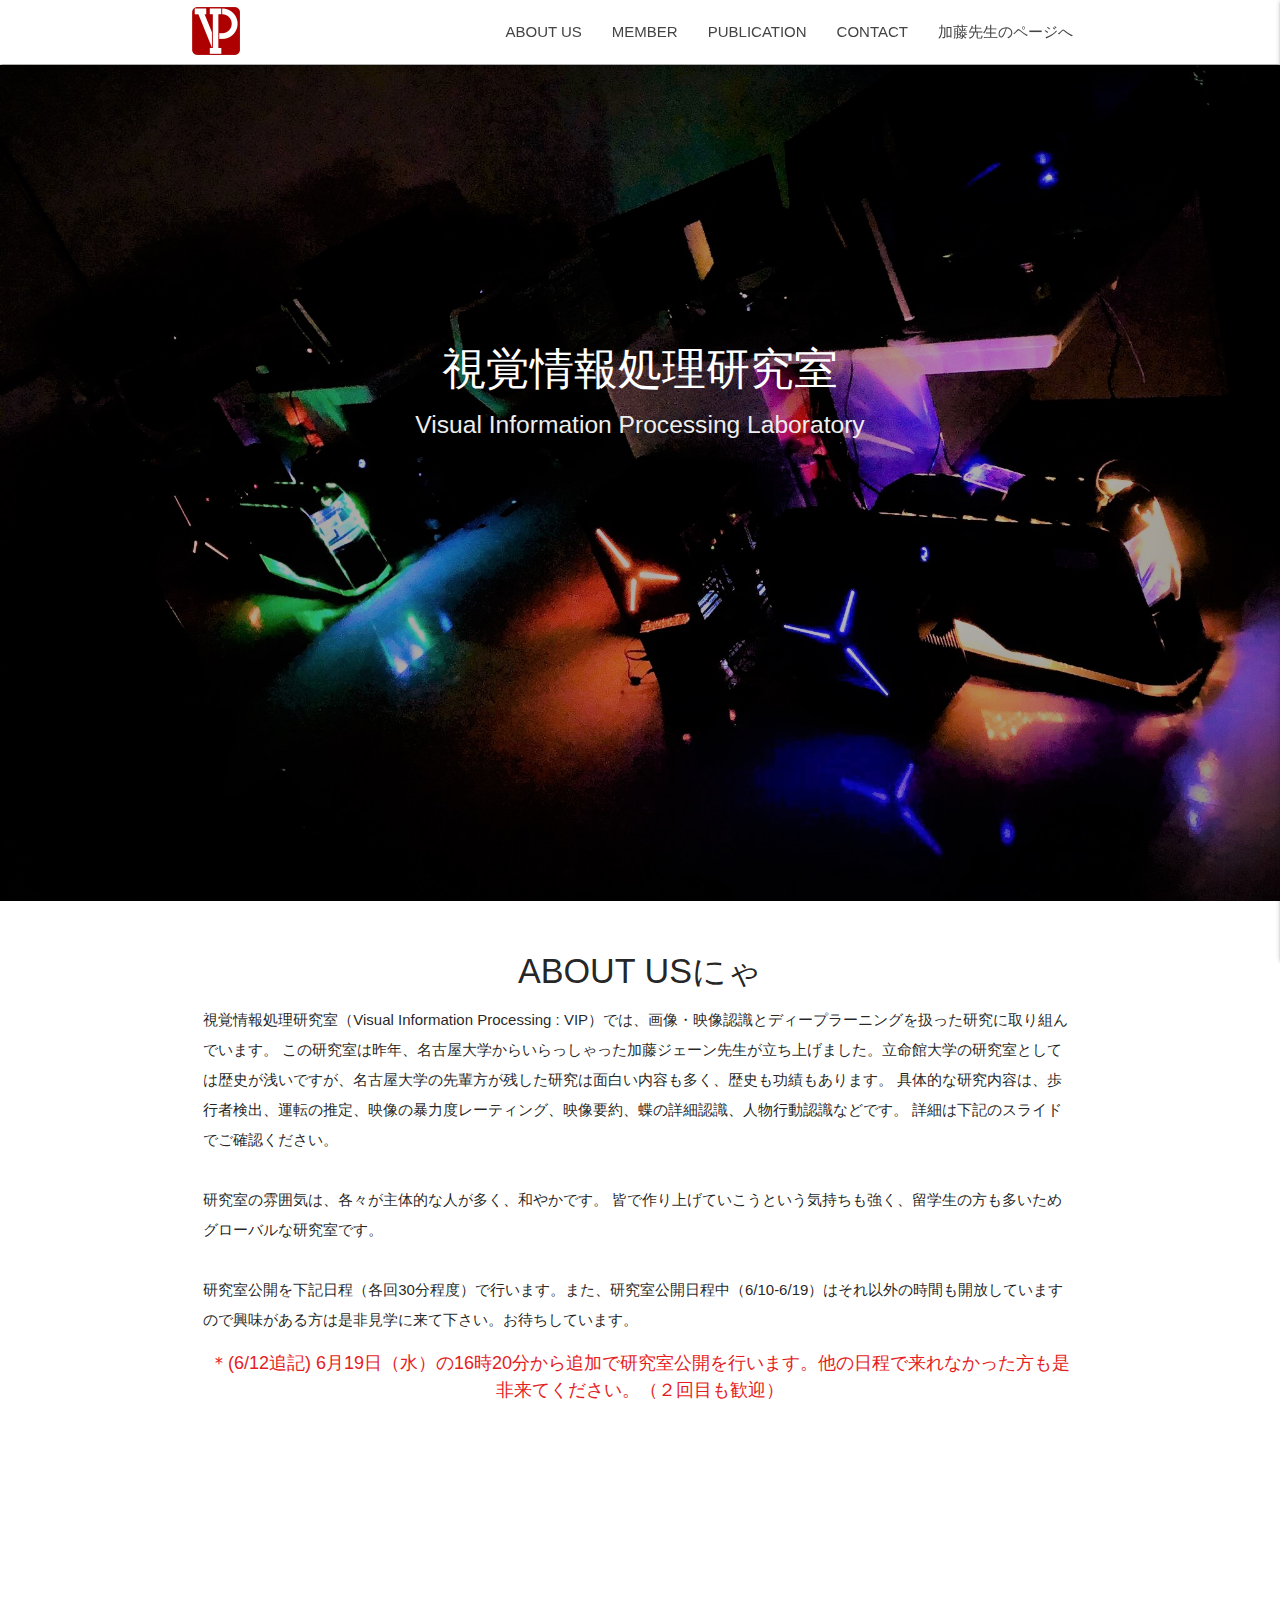
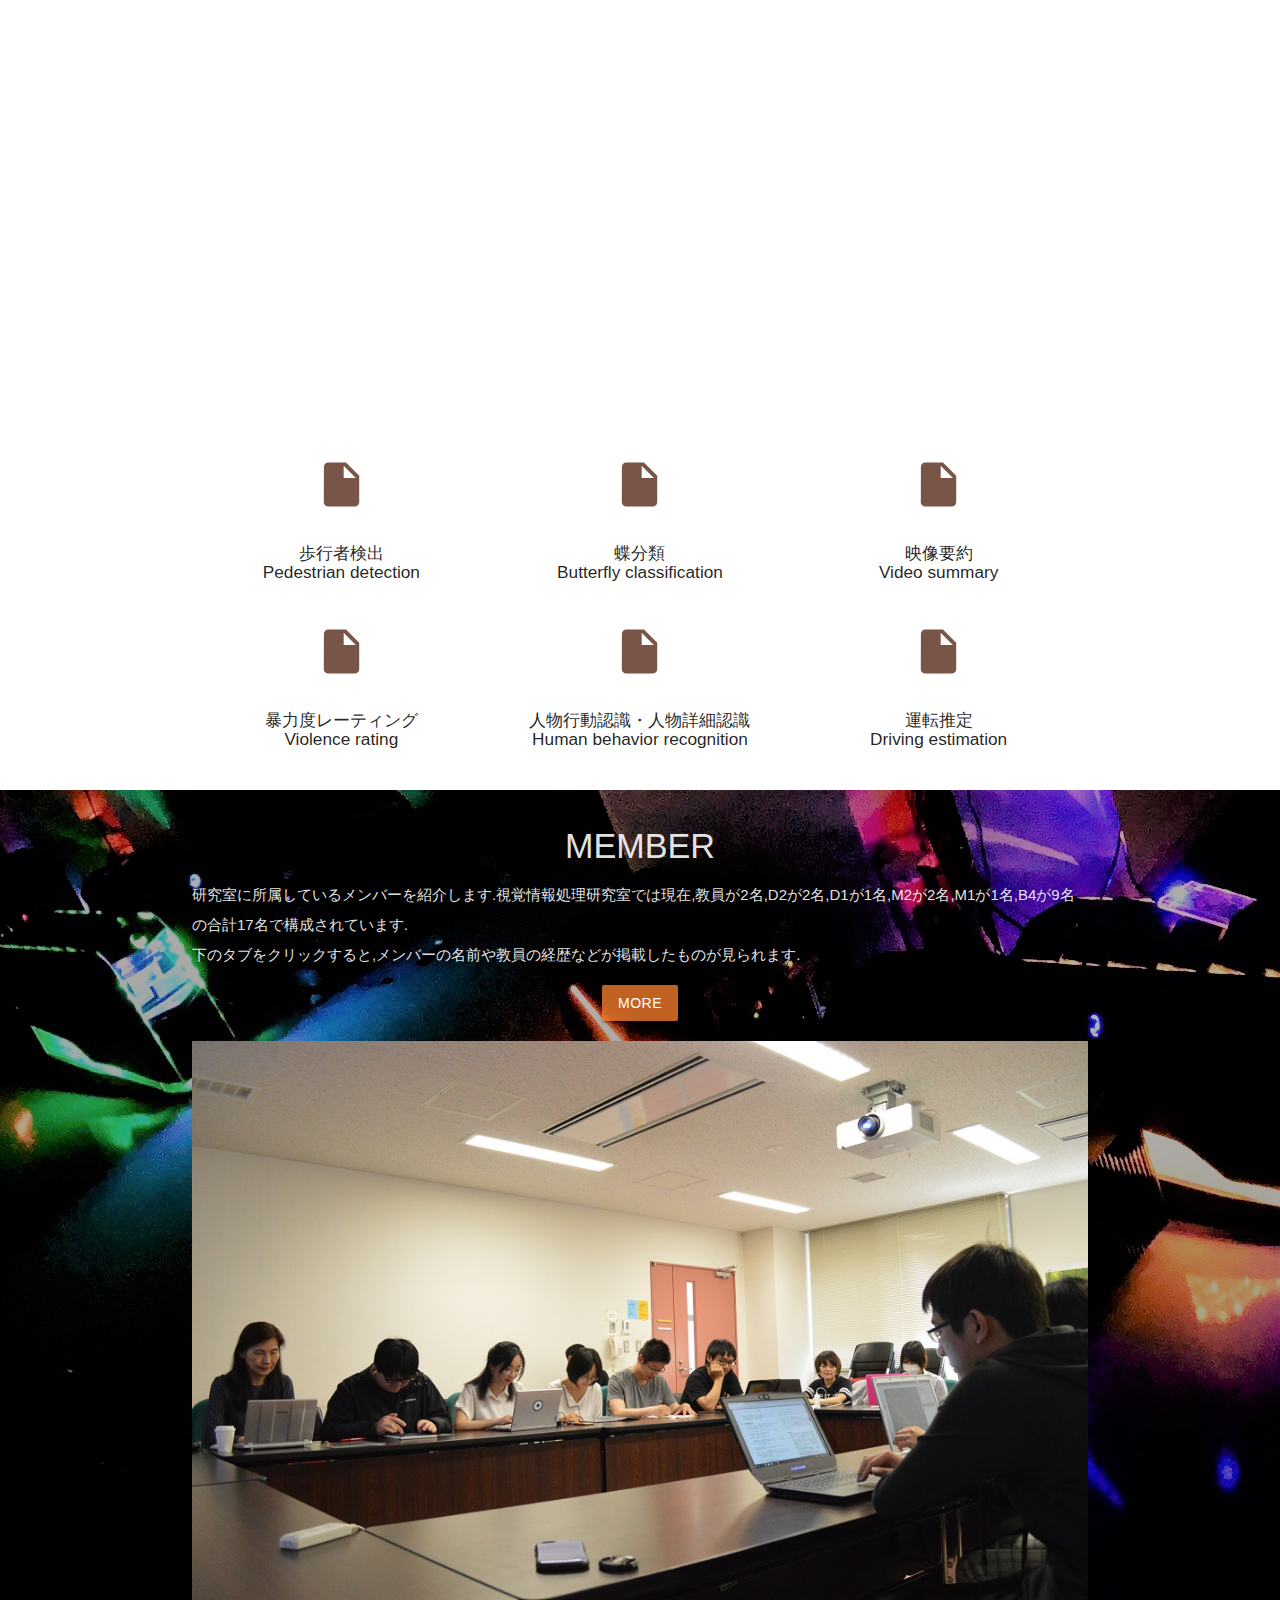
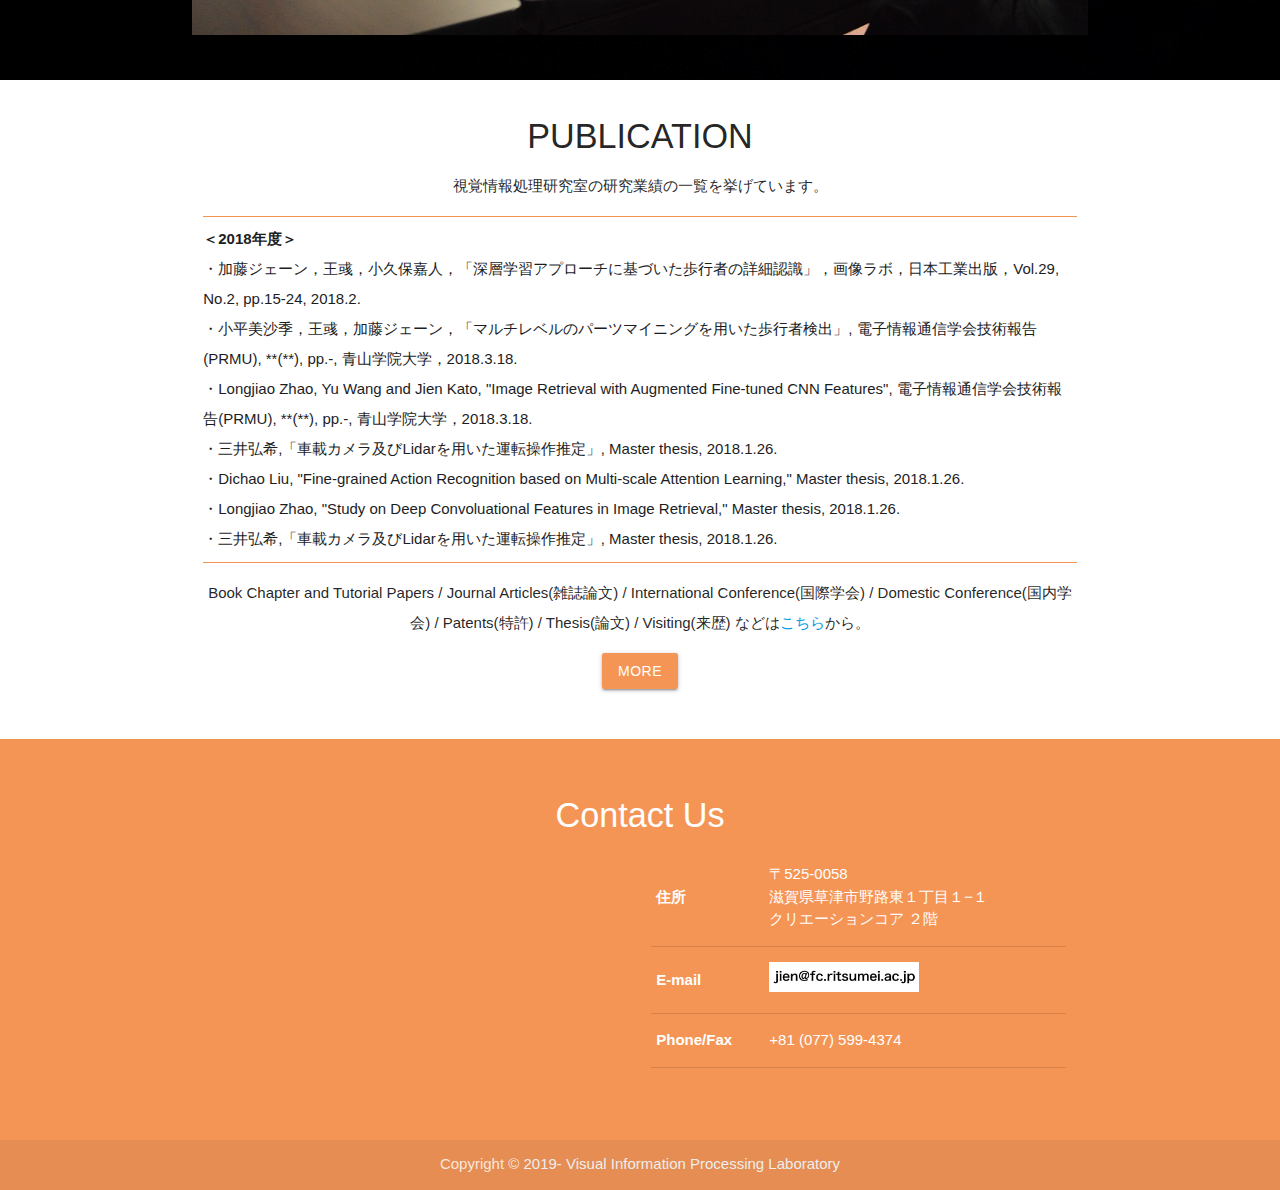
<file: index.html>
<!DOCTYPE html>
<html lang="ja">
<head>
  <meta http-equiv="Content-Type" content="text/html; charset=UTF-8"/>
  <meta name="keywords" content="視覚情報処理研究室,Visual Information Processing Laborator">
<meta name="description" content="立命館大学　情報理工学部　画像・音メディアコース　視覚情報処理研究室（加藤研究室）の紹介ページです。">  <!---タブの箇所--->
  <title>視覚情報処理研究室-Visual Information Processing Laborator</title>
  <!--ホームページのタブ画像(favicon/touch-icon) icon-->
  <link rel="shortcut icon" href="image/logo/favicon.ico">
  <link rel="apple-touch-icon" href="image/logo/icon-16x16.png">
  <!-- Import Google Icon Font -->
  <link href="https://fonts.googleapis.com/icon?family=Material+Icons" rel="stylesheet">
  <!-- Import materialize.css -->
  <link type="txt/css" rel="stylesheet" href="css/materialize.min.css"  media="screen,projection"/>
  <!--Let browser know website is optimized for mobile-->	
  <meta name="viewport" content="width=device-width, initial-scale=1"/>

  <!--link rel="stylesheet" href=""-->
  <link href="css/materialize.css" type="text/css" rel="stylesheet" media="screen,projection"/>
  <link href="css/style.css" type="text/css" rel="stylesheet" media="screen,projection"/>
  <link href="css/scroll.css" type="text/css" rel="stylesheet" media="screen,projection"/>
 <style>
  .add {font-size: 18px }
 </style>
  <!-- Global site tag (gtag.js) - Google Analytics -->
<script async src="https://www.googletagmanager.com/gtag/js?id=UA-142072183-1"></script>
<script>
 window.dataLayer = window.dataLayer || [];
 function gtag(){dataLayer.push(arguments);}
 gtag('js', new Date());

 gtag('config', 'UA-142072183-1');
</script>
</head>
<body>
  <!-- Element Showed -->
  <div class="fixed-action-btn scroll-btn" style="bottom: 45px; right: 24px;">
    <a class="btn btn-floating btn-large">
      <i class="material-icons">arrow_upward</i>
    </a>
  </div>

  <!-- Dropdown Structure -->
  <div class="navbar-fixed">
    <ul id="dropdown1" class="dropdown-content">
      <li><a href="#!">日本語</a></li>
      <li class="divider"></li>
      <li><a href="#!">English</a></li>
    </ul>
    <nav class="white" role="navigation">
      <div class="nav-wrapper container">
        <a href="index.html" class="brand-logo pc"><img src="image/logo/icon-48x48.png"></a>
        <a href="index.html" class="brand-logo sp"><img src="image/logo/icon-36x36.png"></a>
        <ul class="right hide-on-med-and-down">
          <li><a href="#about_p">ABOUT US</a></li>
          <li><a href="#member_p">MEMBER</a></li>
          <li><a href="#publication_p">PUBLICATION</a></li>
          <li><a href="#contact_p">CONTACT</a></li>
          <li><a href="jien.html">加藤先生のページへ</a></li>
        </ul>
        <a href="#!" data-target="nav-mobile" class="sidenav-trigger right">
          <i class="material-icons blue-grey-text">menu</i>
        </a>
      </div>
    </nav>
  </div>

  <ul id="nav-mobile" class="sidenav">
    <li><a href="#about_p" class="sidenav-li">ABOUT US</a></li>
    <li><a href="#member_p" class="sidenav-li">MEMBER</a></li>
    <li><a href="#publication_p" class="sidenav-li">PUBLICATION</a></li>
    <li><a href="#contact_p" class="sidenav-li">CONTACT</a></li>
    <li><a href="jien.html">加藤先生のページへ</a></li>
  </ul>

 <div class="slider">
    <ul class="slides">
        <li>
            <img src="image/background1.jpg"> <!-- random image -->
            <div class="caption center-align">
              <h3>視覚情報処理研究室</h3>
              <h5 class="light grey-text text-lighten-3">Visual Information Processing Laboratory</h5>
            </div>
          </li>
          <li>
              <img src="image/background2.jpg"> <!-- random image -->
              <div class="caption center-align">
                <h3>視覚情報処理研究室</h3>
                <h5 class="light grey-text text-lighten-3">Visual Information Processing Laboratory</h5>
              </div>
            </li>
            <li>
                <img src="image/background3.jpg"> <!-- random image -->
                <div class="caption center-align">
                  <h3>視覚情報処理研究室</h3>
                  <h5 class="light grey-text text-lighten-3">Visual Information Processing Laboratory</h5>
                </div>
              </li>
    </ul>
  </div>

  <!------About Us Section----->
  <div class="container">
    <div class="section">
      <div class="row css-fade3">
        <div class="col s12 center">
          <h4 id="about_p">ABOUT USにゃ</h4>
          <p class="left-align light">視覚情報処理研究室（Visual Information Processing : VIP）では、画像・映像認識とディープラーニングを扱った研究に取り組んでいます。
            この研究室は昨年、名古屋大学からいらっしゃった加藤ジェーン先生が立ち上げました。立命館大学の研究室としては歴史が浅いですが、名古屋大学の先輩方が残した研究は面白い内容も多く、歴史も功績もあります。
            具体的な研究内容は、歩行者検出、運転の推定、映像の暴力度レーティング、映像要約、蝶の詳細認識、人物行動認識などです。
            詳細は下記のスライドでご確認ください。<br><br>
            研究室の雰囲気は、各々が主体的な人が多く、和やかです。
            皆で作り上げていこうという気持ちも強く、留学生の方も多いためグローバルな研究室です。<br><br>

            研究室公開を下記日程（各回30分程度）で行います。また、研究室公開日程中（6/10-6/19）はそれ以外の時間も開放していますので興味がある方は是非見学に来て下さい。お待ちしています。<br>

            <div class ="materialize-red-text add">＊(6/12追記) 6月19日（水）の16時20分から追加で研究室公開を行います。他の日程で来れなかった方も是非来てください。（２回目も歓迎）</div><br>
          </div>
          <div class="col s12 center">
            <iframe src="https://docs.google.com/presentation/d/e/2PACX-1vS4JHKLyIysLF90bKk8UAU3TjhTERzYqGWs39rMoqctbERfeRFa5RPMgtqojB0OTCblYl-CxRrS_OXC/embed?start=false&amp;loop=false&amp;delayms=10000" frameborder="0" width="100%" allowfullscreen="true" mozallowfullscreen="true" webkitallowfullscreen="true" class="slide-height"></iframe>
          </div>

        </div>
        <div class="row">
          <div class="col s12 m4 ">
            <div class="icon-block modal-trigger mouse-hover"  data-target="modal1">
              <h2 class="center brown-text"><div><a class="brown-text"><em class="material-icons">insert_drive_file</em></a></div></h2>
              <h6 class="center">歩行者検出<br>Pedestrian detection</h6>
            </div> 
            <!-- Modal Structure -->
            <div id="modal1" class="modal">
              <div class="modal-content">
               <h4>Two-stream Faster R-CNN を用いた夜間歩行者検出</h4>
               <h5>◆概要</h5>
               <p>
                本研究では、CNN (Convolutional Neural Network) の構造改良、歩行者のモーション情報活用により、夜間でも高い精度で歩行者を検出可能な手法の構築に取り組みます。<br>
                夜間の歩行者検出性能の向上を目的としています。
              </p><br>
              <h5>◆背景</h5>
              <p>
                交通事故の統計によると、歩行者死亡事故の約７割は夜間に発生しています。このため、夜間でも高い精度で歩行者を検出できることが望まれます。<br>
                一方で、夜間の画像に着目した歩行者検出の研究は非常に少ないのが現状です。夜間の画像は昼間の画像と比較して不鮮明です。<br>
                このため一般的に、昼間に高い精度で歩行者を検出できる検出器であっても、夜間においては検出精度の低下が起こります。
              </p><br> 
              <h5>◆参考文献/関連研究</h5>
              <p>
                [1] Neumann, L., Karg, M., Zhang, S., Scharfenberger, C., Piegert, E., Mistr, S., Prokofyeva, O., Thiel, R., Vedaldi, A., Zisserman, A., & Schiele, B. (in press). NightOwls: A Pedestrians at Night Dataset. In ACCV 2018.<br>
                [2] Soonmin Hwang, Jaesik Park, Namil Kim, Yukyung Choi and In So Kweon. Multispectral Pedestrian Detection: Benchmark Dataset and Baseline. CVPR, 2015.
              </p> 
            </div>
            <div class="modal-footer">
              <a href="#!" class=" modal-action modal-close waves-effect waves-green btn-flat">Close</a>
            </div>
          </div>  
        </div>
        <div class="col s12 m4">
          <div class="icon-block modal-trigger mouse-hover"  data-target="modal2">
            <h2 class="center brown-text"><a class=" brown-text"><em class="material-icons">insert_drive_file</em></a></h2>
            <h6 class="center">蝶分類<br>Butterfly classification</h6>
          </div> 
          <!-- Modal Structure -->
          <div id="modal2" class="modal">
            <div class="modal-content">
              <h4>蝶分類</h4>
              <h5>概要</h5>
              <p>
               主に作成したチョウのデータセットからCNNを用いて特徴を抽出し、SVMで識別を行います。データセットには１つの画像に対してチョウの種類名のみならず属性や希少度、また画像内でのチョウの位置や翅・脚の位置などがアノテーションとしてそれぞれの画像に付いています。特徴の抽出方法の改善やデータセットの質の向上により、識別の精度をさらに高くすることが目標です。
             </p>
             <h5>背景</h5>
             <p>
               チョウの詳細認識とはチョウの画像からどの種類のチョウなのかを識別することです。日本国内だけでも253種類生息しており、見分けるには専門家やアマチュアレベルの知識が必要となりますが、画像処理技術を用いることで、誰でも簡単に識別ができるようになります。チョウの生息場所の把握は環境保全の面でも重要な情報であるため、学術的のみならず社会貢献度も高い研究内容です。
             </p>
           </div>
           <div class="modal-footer">
            <a href="#!" class=" modal-action modal-close waves-effect waves-green btn-flat">Close</a>
          </div>
        </div>   
      </div>
      <div class="col s12 m4">
        <div class="icon-block modal-trigger mouse-hover"  data-target="modal3">
          <h2 class="center brown-text"><a class="brown-text"><em class="material-icons">insert_drive_file</em></a></h2>
          <h6 class="center">映像要約<br>Video summary</h6>
        </div> 
        <!-- Modal Structure -->
        <div id="modal3" class="modal">
          <div class="modal-content">
            <h4>監視カメラ映像からの幼稚園児の 1 日ダイジェスト自動生成</h4><br>
            <h5>◆概要</h5>
            <p>
              この研究では幼稚園の日常生活を記録した幼稚園児の1日ダイジェストを自動で生成するシステムの実現に取り組んでいます。<br>
              主なアプローチとしてはまず8台のカメラと8代の無線タグレシーバーの組み合わせを1セットとして園児が頻繁に行く場所に設置します。<br>　
              これをすることで各園児の位置情報が取得でき、対象園児の映る映像のみを取り出すことができます。<br>
              次に録画された映像を「食事」「遊び」「睡眠」「集団行動」の4つのイベントに分けます。<br>
              イベントを識別するときは短くても数分連続して起こる事を考慮して「1分間」と単位時間とします。<br>
            </p>
            <h5>◆背景</h5>
            <p>
              幼稚園は家庭とは異なる環境のため子供の様子を知りたい保護者がたくさんいます。<br>
              そのためいくつかの幼稚園は遠隔監視カメラネットワークシステムを使って子供の映像を録画しています。<br>
              しかし複数のカメラで記録された映像は,1日延べ数十時間もあるため見たい映像を手作業で探さないといけません。<br>
              そこで、この研究では幼稚園の記録映像から園児の1日のダイジェスト映像を生成するシステムを実現する研究をしています。<br>
            </p><br>
            <h4 class="center"><img src="image/study/image1.png" alt="幼稚園児の1日ダイジェスト映像" width="350" height="200"></h4>
            <h5>◆参考文献</h5>
            <p>
              [1]石川 友哉, 王 彧, 加藤 ジェーン：幼稚園生活を記録した映像の要約画像ラボ, G11 05 04,2011<br>
              [2]石川 友哉, 王 彧, 加藤 ジェーン：監視カメラ映像からの幼稚園児の1日ダイジェスト生成 電子情報通信学会 パターン認識 PRMU
            </p>                
          </div>
          <div class="modal-footer">
            <a href="#!" class=" modal-action modal-close waves-effect waves-green btn-flat">Close</a>
          </div>
        </div>    
      </div>
      <div class="col s12 m4">
        <div class="icon-block modal-trigger mouse-hover"  data-target="modal4">
          <h2 class="center brown-text"><a class="brown-text"><em class="material-icons">insert_drive_file</em></a></h2>
          <h6 class="center">暴力度レーティング<br>Violence rating</h6>
        </div> 
        <!-- Modal Structure -->
        <div id="modal4" class="modal">
          <div class="modal-content">
            <h4>ペアワイズ比較に基づいた視覚暴力度の評価</h4><br>
            <h5>◆概要</h5>
            <p>
             本研究では、視覚的な暴力評価の分析に焦点を当てています。大きく２つの部分から成り立っています。<br>
             (1)映画のプロモーションビデオの収集。各ビデオには、主観的暴力評価ラベルと客観的暴力ラベルを付けてラベルの付けた暴力的なビデオのデータセットを作成。<br>
             (2)視覚的暴力評価の予測方法の提案。
           </p><br>
           　<h5>◆背景</h5>
           <p>
             急速なインターネットの発展と共に、子ども達が暴力的な映像に触れる機会が増えており深刻な問題となっています。<br>
             子ども達の暴力は、暴力的なビデオと強い関係性があると立証されています。<br>
             暴力度を推定して暴力的なビデオを認識し、子ども達に悪影響を与えるこれらのビデオから遠ざける事が大切です。
           </p><br>
           <h5>◆参考文献/関連研究</h5>
           <p>
             [1] Eron, Leonard D., et al. "Does television violence cause aggression?." American Psychologist 27.4 (1972): 253. <br>
             [2] Wang, Yu, and Jien Kato. "Video-level violence rating with rank prediction." 2015 3rd IAPR Asian Conference on Pattern Recognition (ACPR). IEEE, 2015. <br>
             [3] Parikh, Devi, and Kristen Grauman. "Relative attributes." 2011 International Conference on Computer Vision. IEEE, 2011.
           </p>
         </div>
         <div class="modal-footer">
          <a href="#!" class=" modal-action modal-close waves-effect waves-green btn-flat">Close</a>
        </div>
      </div>    
    </div>
    <div class="col s12 m4">
      <div class="icon-block modal-trigger mouse-hover"  data-target="modal5">
        <h2 class="center brown-text"><a class="brown-text"><em class="material-icons">insert_drive_file</em></a>
          <h6 class="center">人物行動認識・人物詳細認識<br>Human behavior recognition</h6>
        </div> 
        <!-- Modal Structure -->
        <div id="modal5" class="modal">
          <div class="modal-content">

           <h4>人物行動認識・人物詳細認識</h4><br>
           <h5>◆概要</h5>
           <p>
            本研究では、注目領域（差異のある位置）をディープランニングの方法で捉えることについて、探究している。
          </p><br>
          　<h5>◆背景</h5>
          <p>
            画像・映像における認識技術は、一般認識（general recognition）と詳細認識 （fine-grained recognition）の二種類に分けられる。<br>
            一般認識とは、明確に異なることを識別する能力を指す。詳細認識はより細かいレベルの識別能力を指す。<br>
            一般認識と比べて、詳細認識は視覚情報をより深く理解し日常生活をサポートするという点で実用上の価値があるが、微かな差異のある位置を有効的に捉えることが難しい。
          </p><br>
          <h5>◆参考文献/関連研究</h5>

          <p>
            [1] Eron, Leonard D., et al. "Does television violence cause aggression?." American Psychologist 27.4 (1972): 253. <br>
            [2] Wang, Yu, and Jien Kato. "Video-level violence rating with rank prediction." 2015 3rd IAPR Asian Conference on Pattern Recognition (ACPR). IEEE, 2015. <br>
            [3] Parikh, Devi, and Kristen Grauman. "Relative attributes." 2011 International Conference on Computer Vision. IEEE, 2011.
          </p>
        </div>
        <div class="modal-footer">
          <a href="#!" class=" modal-action modal-close waves-effect waves-green btn-flat">Close</a>
        </div>
      　</div>    
    </div>
    <div class="col s12 m4">
      <div class="icon-block modal-trigger mouse-hover"  data-target="modal6">
        <h2 class="center brown-text"><a class="brown-text"><em class="material-icons">insert_drive_file</em></a></h2>
        <h6 class="center">運転推定<br>Driving estimation</h6>
      </div> 
      <!-- Modal Structure -->
      <div id="modal6" class="modal">
        <div class="modal-content">
          <h4>車載カメラ及び単一ビュー深度を用いた運転操作推定</h4><br>
          <h5>◆研究概要</h5>
          <p>
            本研究では、公開されている単一ビューの車載カメラ画像データセットの中から運転操作データセットを用いて、単一ビュー画像から深さマップに変換する方法を研究して、優秀な方法を見つけます。<br>
            CNN (Convolutional Neural Network)を利用し、 単一ビュー画像から深さマップに変換する方法を研究して、既存の研究よりいい高精度運転操作推定システムの構築に取り組みます。<br>
            また、関連する研究のモデルを探し、最適なディープラーニングモデルを作る予定です。<br>
            最終的には深さマップと前述の単一ビュー画像を組み合わせて、モデルに入力し、トレーニングを行うことで、車載カメラから単一ビュー画像を用いて既存の研究よりいい高精度運転操作推定システムを完成させます。
          </p><br>
          <h4 class="center"><img src="image/study/driving.png" alt="車載カメラ及び単一ビュー深度を用いた運転操作推定" width="310" height="130"></h4>
          <h5>◆背景</h5>
          <p>
            近年、自動車の普及するとともに、交通事故の可能性が増加しています。<br>
            それに伴い、精度の良い自動運転技術による自動運転支援の需要が高まっています。<br>
            しかし、既存の運転操作推定システムは「車載カメラ」に加え「LIDAR 3Dポイントマップからのデータセット」を使用しているため、車載カメラだけよりもライダー機器を用いた場合、コストや故障のリスクが高く、処理時間が掛かってしまいます。<br>
            そこで本研究では単一の車載カメラのみで運転操作推定に取り組んでいます。
          </p><br>
          <h5>◆参考文献/関連研究</h5>
          <p>
            [1] Chen Y, Wang J, Li J, et al. Lidar-video driving dataset: Learning driving policies effectively[C]//Proceedings of the IEEE Conference on Computer Vision and Pattern Recognition. 2018: 5870-5878.
            <br>
            [2] Godard C, Mac Aodha O, Brostow G J. Unsupervised monocular depth estimation with left-right consistency[C]//Proceedings of the IEEE Conference on Computer Vision and Pattern Recognition. 2017: 270-279
          </p>
        </div>
        <div class="modal-footer">
          <a href="#!" class=" modal-action modal-close waves-effect waves-green btn-flat">Close</a>
        </div>
      </div>   
    </div>
  </div>
</div>
</div>

<!------Member Section----->
<div class="parallax-container valign-wrapper css-fade4">
  <!--div class="section no-pad-bot" -->
  <div class="container">
    <div class="row center">
      <h4 class="header col s12 light" id="member_p">MEMBER</h4>
      <p class="left-align light">
        研究室に所属しているメンバーを紹介します.視覚情報処理研究室では現在,教員が2名,D2が2名,D1が1名,M2が2名,M1が1名,B4が9名の合計17名で構成されています.<br>
        下のタブをクリックすると,メンバーの名前や教員の経歴などが掲載したものが見られます.
      </p>
      <a href="member.html" class="btn modal-trigger">MORE</a>
    </div>
    <div class="row center">
      <p class="resizeimage">
        <img src="image/background7.jpg" alt="研究室全員集合" class="center">
      </p>
    </div>
  </div>
  <!--/div -->
  <div class="parallax"><img src="image/background1.jpg" alt="Unsplashed background img 2"></div>
</div>

<!------Publication Section----->
<div class="container">
  <div class="section css-fade5">
    <div class="row">
      <div class="col s12">
        <h4 id="publication_p" class="center">PUBLICATION</h4>
        <p class="center">
          視覚情報処理研究室の研究業績の一覧を挙げています。
        </p>
        <ul class="box_simple adjust" >
          <b>＜2018年度＞</b><br>
          ・加藤ジェーン，王彧，小久保嘉人，「深層学習アプローチに基づいた歩行者の詳細認識」，画像ラボ，日本工業出版，Vol.29, No.2, pp.15-24, 2018.2.<br>
          ・小平美沙季，王彧，加藤ジェーン，「マルチレベルのパーツマイニングを用いた歩行者検出」, 電子情報通信学会技術報告(PRMU), **(**), pp.-, 青山学院大学，2018.3.18.<br>
          ・Longjiao Zhao, Yu Wang and Jien Kato, "Image Retrieval with Augmented Fine-tuned CNN Features", 電子情報通信学会技術報告(PRMU), **(**), pp.-, 青山学院大学，2018.3.18.<br>
          ・三井弘希,「車載カメラ及びLidarを用いた運転操作推定」, Master thesis, 2018.1.26.<br>
          ・Dichao Liu, "Fine-grained Action Recognition based on Multi-scale Attention Learning," Master thesis, 2018.1.26.<br>
          ・Longjiao Zhao, "Study on Deep Convoluational Features in Image Retrieval," Master thesis, 2018.1.26.<br>
          ・三井弘希,「車載カメラ及びLidarを用いた運転操作推定」, Master thesis, 2018.1.26.
        </ul>
        <p class="center">
          Book Chapter and Tutorial Papers /
          Journal Articles(雑誌論文) /
          International Conference(国際学会) /
          Domestic Conference(国内学会) /
          Patents(特許) /
          Thesis(論文) /
          Visiting(来歴)
          などは<a href="publication.html">こちら</a>から。</p>
          <p class="center">
          <a href="publication.html" class="btn modal-trigger">MORE</a>
          </p>
        </div>

      </div>
    </div>
  </div>

  <footer class="page-footer teal">
    <div class="section container">
      <div class="row">
        <div class="col s12 center">
          <h4 id="contact_p">Contact Us</h4>
          <!-- <div class="box17"> -->
            <div class="col m6">
             <table>
              <iframe src="https://www.google.com/maps/embed?pb=!1m14!1m8!1m3!1d104580.04579676189!2d135.7973803!3d35.0035401!3m2!1i1024!2i768!4f13.1!3m3!1m2!1s0x60016dc10d61a45d%3A0xe0faa970230f12c3!2z44Kv44Oq44Ko44O844K344On44OzIOOCs-OCog!5e0!3m2!1sja!2sjp!4v1559034516056!5m2!1sja!2sjp&t=m" width="300" height="250" frameborder="0" style="border:0" allowfullscreen></iframe>
            </table>					
          </div>
          <div class="col m6">
            <table>
              <tr>
                <th>住所</th>
                <td>〒525-0058<br>
                  滋賀県草津市野路東１丁目１−１<br>
                  クリエーションコア ２階<br></td>
                </tr>
                <tr>
                  <th>E-mail</th>
                  <td><img src="image/mail.png" height="30px"></td>
                </tr>
                <tr>
                  <th>Phone/Fax</th>
                  <td>+81 (077) 599-4374  </td>
                </tr>
              </table>
            </div>
          </div>
        </div>
      </div>

      <div class="footer-copyright">
        <div class="container center">
          Copyright © <a class="grey-text text-lighten-3"> 2019- Visual Information Processing Laboratory</a>
        </div>
      </div>
    </footer>

    <!--  Scripts-->
    <script src="https://code.jquery.com/jquery-2.1.1.min.js"></script>
    <script src="js/materialize.min.js"></script>
    <script src="js/init.js"></script>
    <script src="js/script.js"></script>
    <script src="js/scrollanimation.js"></script>
  </body>
  </html>
</file>
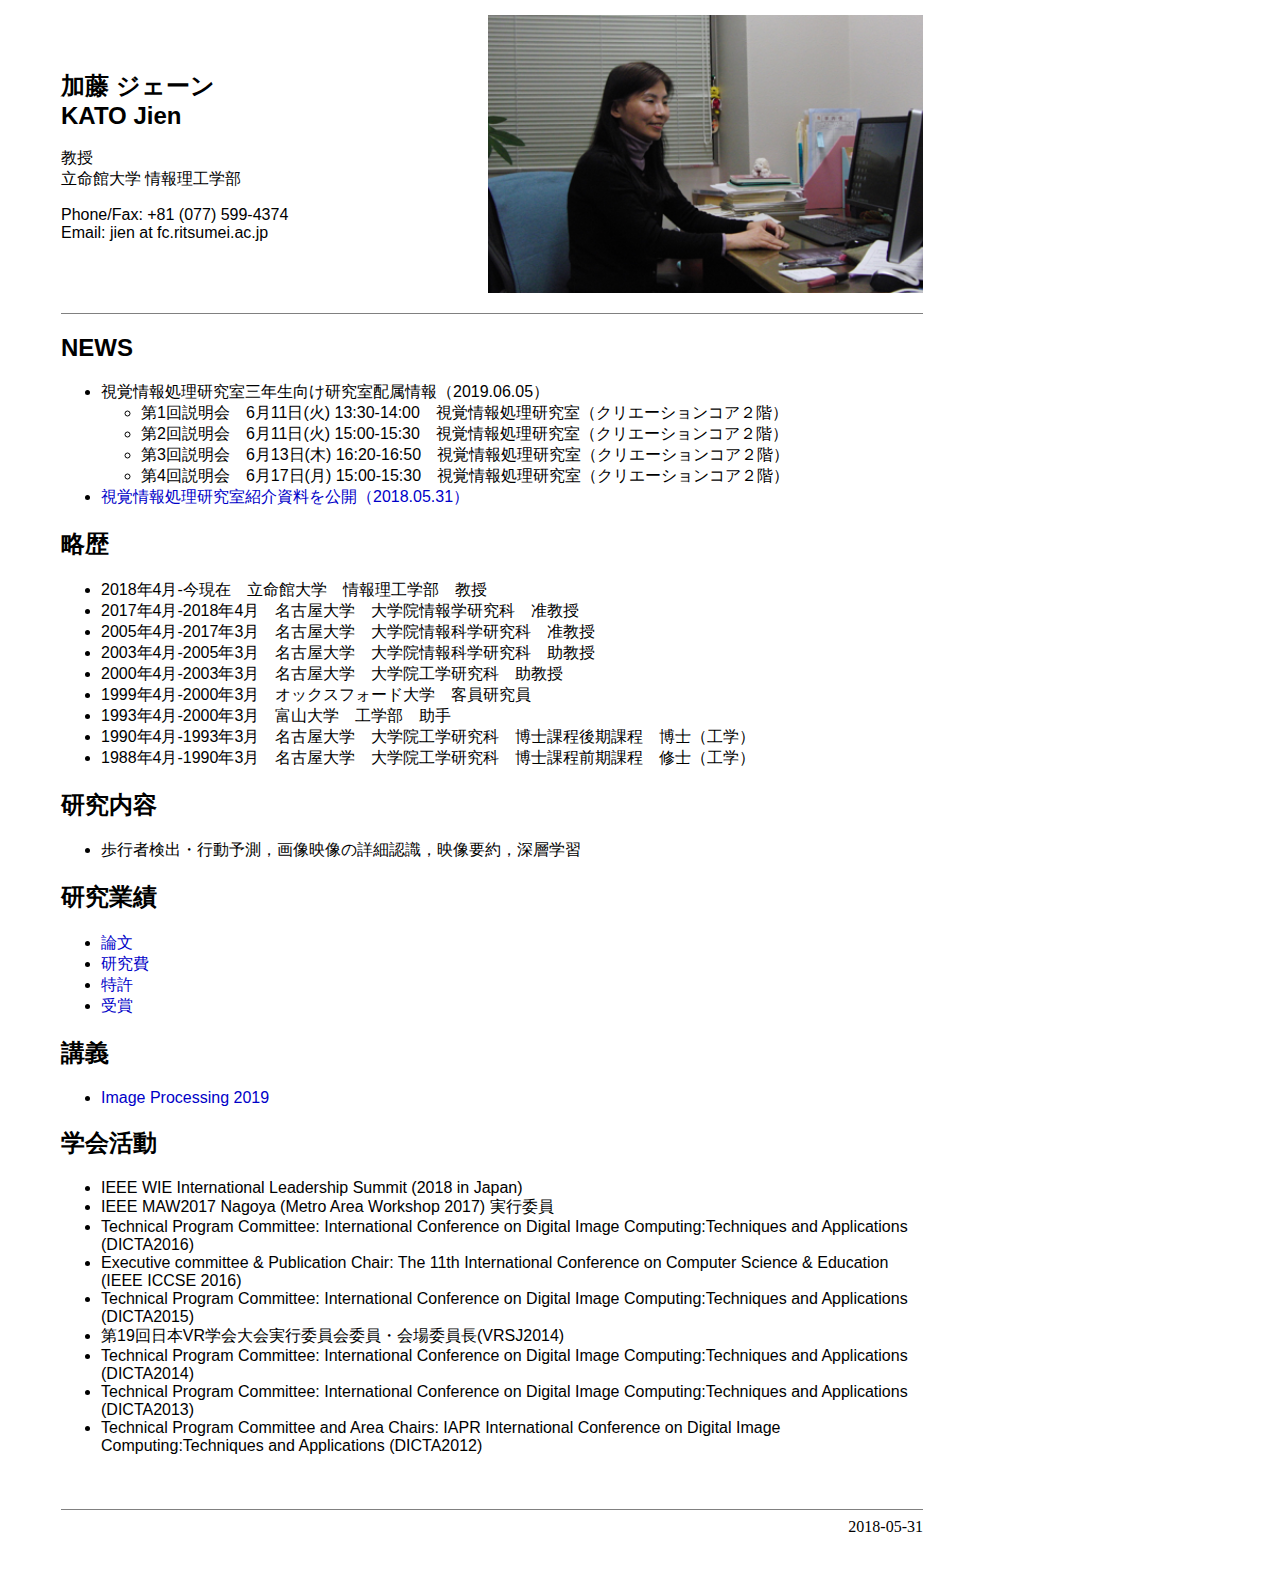
<file: jien.html>
<!DOCTYPE HTML PUBLIC "-//W3C//DTD HTML 4.0 Transitional//EN">
<!-- saved from url=(0037)http://mv.ss.is.nagoya-u.ac.jp/~jien/ -->
<HTML><HEAD><META content="IE=5.0000" http-equiv="X-UA-Compatible">
	<TITLE>Jien Kato, Ritsumeikan University</TITLE> 
	<META http-equiv="Content-Type" content="text/html; charset=shift_jis">
	<STYLE>
		<!--
		A{text-decoration:none}
		.style1 {
			margin-right: 0px;
		}
		.style2 {
			text-align: right;
			font-family: "Trebuchet MS";
		}
		.style5 {
			font-family: "Trebuchet MS";
		}
		.style3 {
			font-family: "Palatino Linotype";
			margin-left: 40px;
			margin-bottom: -14px;
		}
		.style12 {
			font-family: "Palatino Linotype";
			font-size: small;
			margin-bottom: 0;
		}
		.style13 {
			margin-left: 80px;
		}
		.style14 {
			font-family: ���C���I;
		}
		.style15 {
			font-family: "Palatino Linotype";
		}
		.auto-style1 {
			font-family: "Trebuchet MS", "Lucida Sans Unicode", "Lucida Grande", "Lucida Sans", Arial, sans-serif;
		}
		.auto-style2 {
			font-family: "Trebuchet MS", "Lucida Sans Unicode", "Lucida Grande", "Lucida Sans", Arial, sans-serif;
			font-weight: bold;
		}
		.newStyle1 {
			line-height: 1.5em;
		}
		.newStyle2 {
			line-height: 2em;
		}
		.newStyle3 {
			line-height: 3em;
		}
		.auto-style24 {
			margin-left: 160px;
		}
		-->
	</STYLE>

	<META name="GENERATOR" content="MSHTML 11.00.9600.17420"></HEAD> 
	<BODY text="#000000" bgcolor="#ffffff" link="#0000c8" alink="#c80000" 
	marginheight="0" marginwidth="0">
	<TABLE width="1000" class="style1" border="0" cellspacing="0" 
	cellpadding="15"><TBODY>
		<TR>
			<TD class="style5" style="width: 1px; height: 1224px;"></TD>
			<TD valign="top" style="width: 866px; height: 1224px;" class="auto-style24"><P> 
				<TABLE border="0" cellspacing="0" cellpadding="0" style="width: 100%; height: 270px">
					<TBODY>
						<TR>
							<TD align="left" class="auto-style1" style="width: 66%;">
								<FONT 
								class="style15" size="+2"><SPAN class="auto-style2">���� �W�F�[��<br>KATO 
								Jien</SPAN><BR></FONT>     <BR class="style15">
								<SPAN class="auto-style1">����<br>�����ّ�w ��񗝍H�w��<BR>
									<P>    Phone/Fax: +81 
										(077) 599-4374 <BR>    Email: 	jien at fc.ritsumei.ac.jp     
									</P></SPAN></TD>
									<TD align="left" valign="top"><SPAN class="style5">&nbsp;</SPAN><img alt="jien" height="278" src="JienKatoPhoto2-small.png" width="435"></TD></TR></TBODY></TABLE>
									<HR size="1" align="left" noshade="">
									<FONT class="auto-style1">
										<SPAN class="auto-style1">
											<H2><FONT class="auto-style1">
												<SPAN class="auto-style1">
												NEWS</span></font></H2>
												<ul>
													<li>���o��񏈗��������O�N�������������z�����i2019.06.05�j<ul>
														<li>��1�������@6��11��(��) 13:30-14:00�@���o��񏈗��������i�N���G�[�V�����R�A�Q�K�j</li>
														<li>
															<FONT class="auto-style1">
																<SPAN class="auto-style1">
																��2�������@6��11��(��) 15:00-15:30�@���o��񏈗��������i�N���G�[�V�����R�A�Q�K�j</span></font></li>
														<li>
															<FONT class="auto-style1">
																<SPAN class="auto-style1">
																��3�������@6��13��(��) 16:20-16:50�@���o��񏈗��������i�N���G�[�V�����R�A�Q�K�j</span></font></li>
																<li>
																	<FONT class="auto-style1">
																		<SPAN class="auto-style1">
																		��4�������@6��17��(��) 15:00-15:30�@���o��񏈗��������i�N���G�[�V�����R�A�Q�K�j</span></font></li>
																	</ul>
																</li>
																<li>
																	<FONT class="auto-style1">
																		<SPAN class="auto-style1">
																			<a href="vip.pdf">
																			���o��񏈗��������Љ�������J�i2018.05.31�j</a></span></font></li>
																		</ul>
																		<H2>����</H2>
																		<ul>
																			<li>2018�N4��-�����݁@�����ّ�w�@��񗝍H�w���@����</li>
																			<li>2017�N4��-2018�N4���@���É���w�@��w�@���w�����ȁ@�y����</li>
																			<li>2005�N4��-2017�N3���@���É���w�@��w�@���Ȋw�����ȁ@�y����</li>
																			<li>2003�N4��-2005�N3���@���É���w�@��w�@���Ȋw�����ȁ@������</li>
																			<li>2000�N4��-2003�N3���@���É���w�@��w�@�H�w�����ȁ@������</li>
																			<li>1999�N4��-2000�N3���@�I�b�N�X�t�H�[�h��w�@�q��������</li>
																			<li>1993�N4��-2000�N3���@�x�R��w�@�H�w���@����</li>
																			<li>1990�N4��-1993�N3���@���É���w�@��w�@�H�w�����ȁ@���m�ے�����ے��@���m�i�H�w�j</li>
																			<li>1988�N4��-1990�N3���@���É���w�@��w�@�H�w�����ȁ@���m�ے��O���ے��@�C�m�i�H�w�j</li>
																		</ul>
																		<H2>�������e</H2>
																		<SPAN class="auto-style1">
																			<ul>
																				<li>���s�Ҍ��o�E�s���\���C�摜�f���̏ڍהF��<SPAN class="auto-style1">�C</SPAN>�f���v��C�[�w�w�K</li>
																			</ul>
																		</SPAN><SPAN class="auto-style1">
																			<H2>�����Ɛ�</H2>
																			<ul>
																				<li>
																					<a href="http://www.mv.ss.is.nagoya-u.ac.jp/~jien/publications/index-full-2014-15.html">
																					�_��</a></li>
																					<li>
																						<a href="funds.html">
																						������</a></li>
																						<li>
																							<a href="patents.html">
																							����</a></li>
																							<li>
																								<a href="awards.html">
																								���</a></li>
																							</ul>
																							<H2>�u�`</H2>
																							<SPAN class="auto-style1">
																								<ul>
																									<li>
																										<a href="course\IP2019/index.html">
																										Image Processing 2019</a></li>
																									</ul>
																								</SPAN>
																								<SPAN class="auto-style1">
																									<H2>�w���</H2>
																									<ul>
																										<li>IEEE WIE International Leadership Summit (2018 in Japan)</li>
																										<li>IEEE MAW2017 Nagoya (Metro Area Workshop 2017) ���s�ψ�</li>
																										<li>Technical Program Committee: International Conference on Digital 
																										Image Computing:Techniques and Applications (DICTA2016)</li>
																										<li>Executive committee &amp; Publication Chair: The 11th International 
																										Conference on Computer Science &amp; Education (IEEE ICCSE 2016)</li>
																										<li>Technical Program Committee: International Conference on Digital 
																										Image Computing:Techniques and Applications (DICTA2015)</li>
																										<li>��19����{VR�w������s�ψ���ψ��E���ψ���(VRSJ2014) </li>
																										<li>Technical Program Committee: International Conference on Digital 
																										Image Computing:Techniques and Applications (DICTA2014)</li>
																										<li>Technical Program Committee: International Conference on Digital 
																										Image Computing:Techniques and Applications (DICTA2013)</li>
																										<li>Technical Program Committee and Area Chairs: IAPR International 
																											Conference on Digital Image Computing:Techniques and Applications 
																										(DICTA2012)</li>
																									</ul>
																								</SPAN>  
																								<FONT class="style5"></FONT> 
																								<TD class="style5" style="height: 1224px;">�@�@</TD></TR>
																								<TR>
																									<TD valign="top" style="width: 1px; height: 106px;">
																										<TABLE border="0" cellspacing="0" cellpadding="2">
																											<CAPTION class="style5">&nbsp;&nbsp;&nbsp;&nbsp;</CAPTION></TABLE></TD>
																											<TD class="sidebar" valign="top" style="width: 866px; height: 106px;">
																												<HR size="1" align="left" noshade="">

																												<DIV class="style2">	2018-05-31</DIV></TD></TR></TBODY></TABLE></BODY></HTML>
</file>
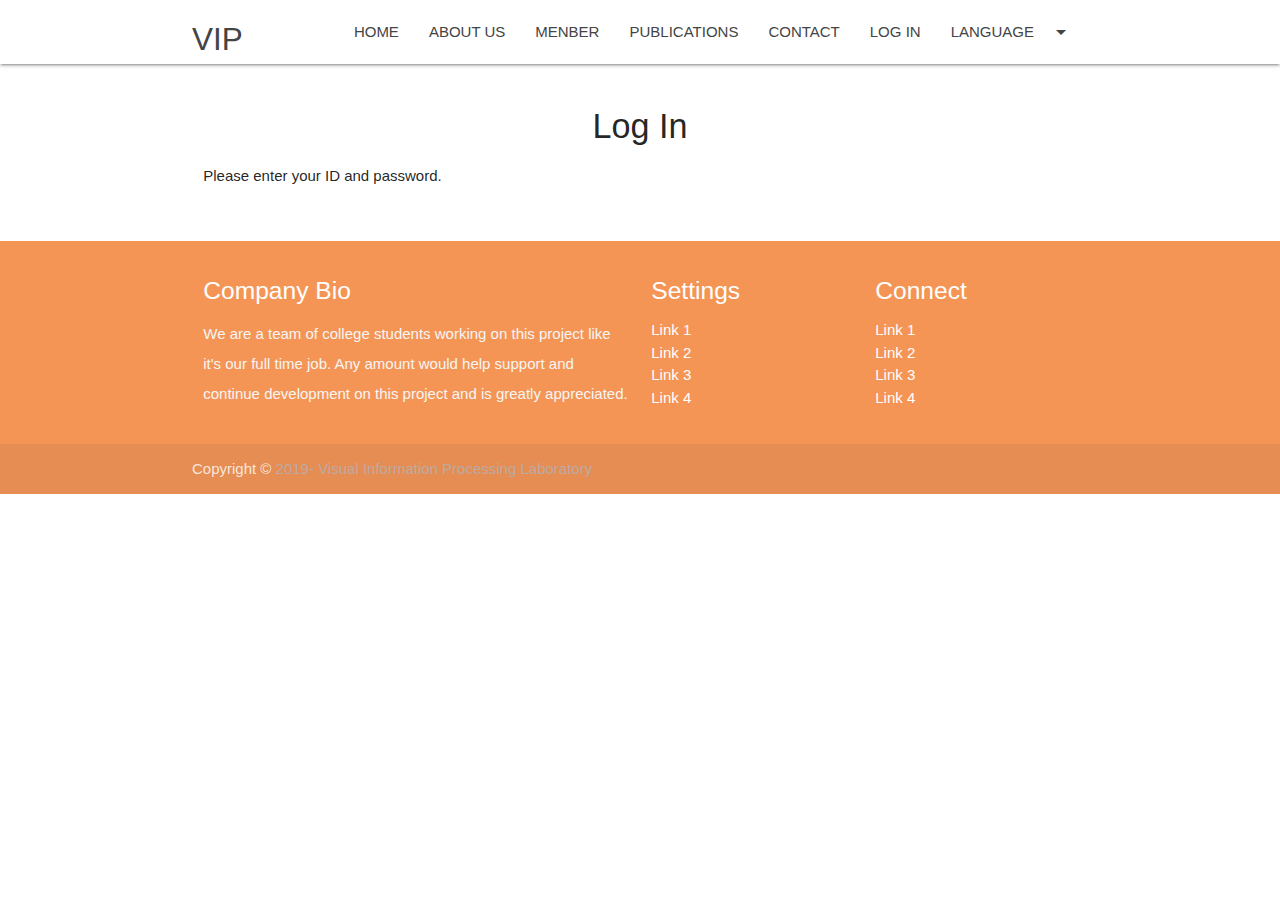
<file: log_in.html>
<!DOCTYPE html>
<html lang="en">
	<head>
  		<meta http-equiv="Content-Type" content="text/html; charset=UTF-8"/>
  		<title>VIP-Visual Information Processing Laborator</title>

		<!-- Import Google Icon Font -->
  		<link href="https://fonts.googleapis.com/icon?family=Material+Icons" rel="stylesheet">
		<!-- Import materialize.css -->
		<link type="txt/css" rel="stylesheet" href="css/materialize.min.css"  media="screen,projection"/>
		<!--Let browser know website is optimized for mobile-->	
		<meta name="viewport" content="width=device-width, initial-scale=1"/>
		<!--link rel="stylesheet" href=""-->
		<link href="css/materialize.css" type="text/css" rel="stylesheet" media="screen,projection"/>
		<link href="css/style.css" type="text/css" rel="stylesheet" media="screen,projection"/>
	</head>
<body onCopy="return false;">
  <!--JavaScript at end of body for optimized loading-->
  <script type="text/javascript" src="js/materialize.min.js"></script>
	<!-- Dropdown Structure -->
  <ul id="dropdown1" class="dropdown-content">
    <li><a href="#!">Lab</a></li>
    <li><a href="#!">Kato Jien</a></li>
    <li class="divider"></li>
  </ul>
	<!--ナビゲーション-->
  <nav class="white" role="navigation">
    <div class="nav-wrapper container">
      <a id="logo-container" href="#!" class="brand-logo">VIP</a>
      <ul class="right hide-on-med-and-down">
        <li><a href="#">HOME</a></li>
		<li><a href="#">ABOUT US</a></li>
		<li><a href="#">MENBER</a></li>
		<li><a href="#">PUBLICATIONS</a></li>
		<li><a href="#">CONTACT</a></li>
		<li><a href="file:///C:/Users/MV/Music/VIP/log_in.html">LOG IN</a></li>
		<li><a class="dropdown-trigger" href="#!" data-target="dropdown1">LANGUAGE<i class="material-icons right">arrow_drop_down</i></a></li>
      </ul>

      <ul id="nav-mobile" class="sidenav">
        <li><a href="#">Navbar Link</a></li>
      </ul>
      <a href="#" data-target="nav-mobile" class="sidenav-trigger"><em class="material-icons">menu</em></a></div>
  </nav>


  <div class="container">
    <div class="section">

      <div class="row">
        <div class="col s12 center">
          <h3><i class="mdi-content-send brown-text"></i></h3>
          <h4>Log In</h4>
          <p class="left-align light">Please enter your ID and password.</p>
          
		 
        </div>
      </div>

    </div>
  </div>


  
  <footer class="page-footer teal">
    <div class="container">
      <div class="row">
        <div class="col l6 s12">
          <h5 class="white-text">Company Bio</h5>
          <p class="grey-text text-lighten-4">We are a team of college students working on this project like it's our full time job. Any amount would help support and continue development on this project and is greatly appreciated.</p>


        </div>
        <div class="col l3 s12">
          <h5 class="white-text">Settings</h5>
          <ul>
            <li><a class="white-text" href="#!">Link 1</a></li>
            <li><a class="white-text" href="#!">Link 2</a></li>
            <li><a class="white-text" href="#!">Link 3</a></li>
            <li><a class="white-text" href="#!">Link 4</a></li>
          </ul>
        </div>
        <div class="col l3 s12">
          <h5 class="white-text">Connect</h5>
          <ul>
            <li><a class="white-text" href="#!">Link 1</a></li>
            <li><a class="white-text" href="#!">Link 2</a></li>
            <li><a class="white-text" href="#!">Link 3</a></li>
            <li><a class="white-text" href="#!">Link 4</a></li>
          </ul>
        </div>
      </div>
    </div>
    <div class="footer-copyright">
      <div class="container">
      Copyright © <a class="brown-text text-lighten-3" > 2019- Visual Information Processing Laboratory</a>
      </div>
    </div>
  </footer>


  <!--  Scripts-->
  <script src="https://code.jquery.com/jquery-2.1.1.min.js"></script>
  <script src="js/materialize.js"></script>
  <script src="js/init.js"></script>

  </body>
</html>
</file>
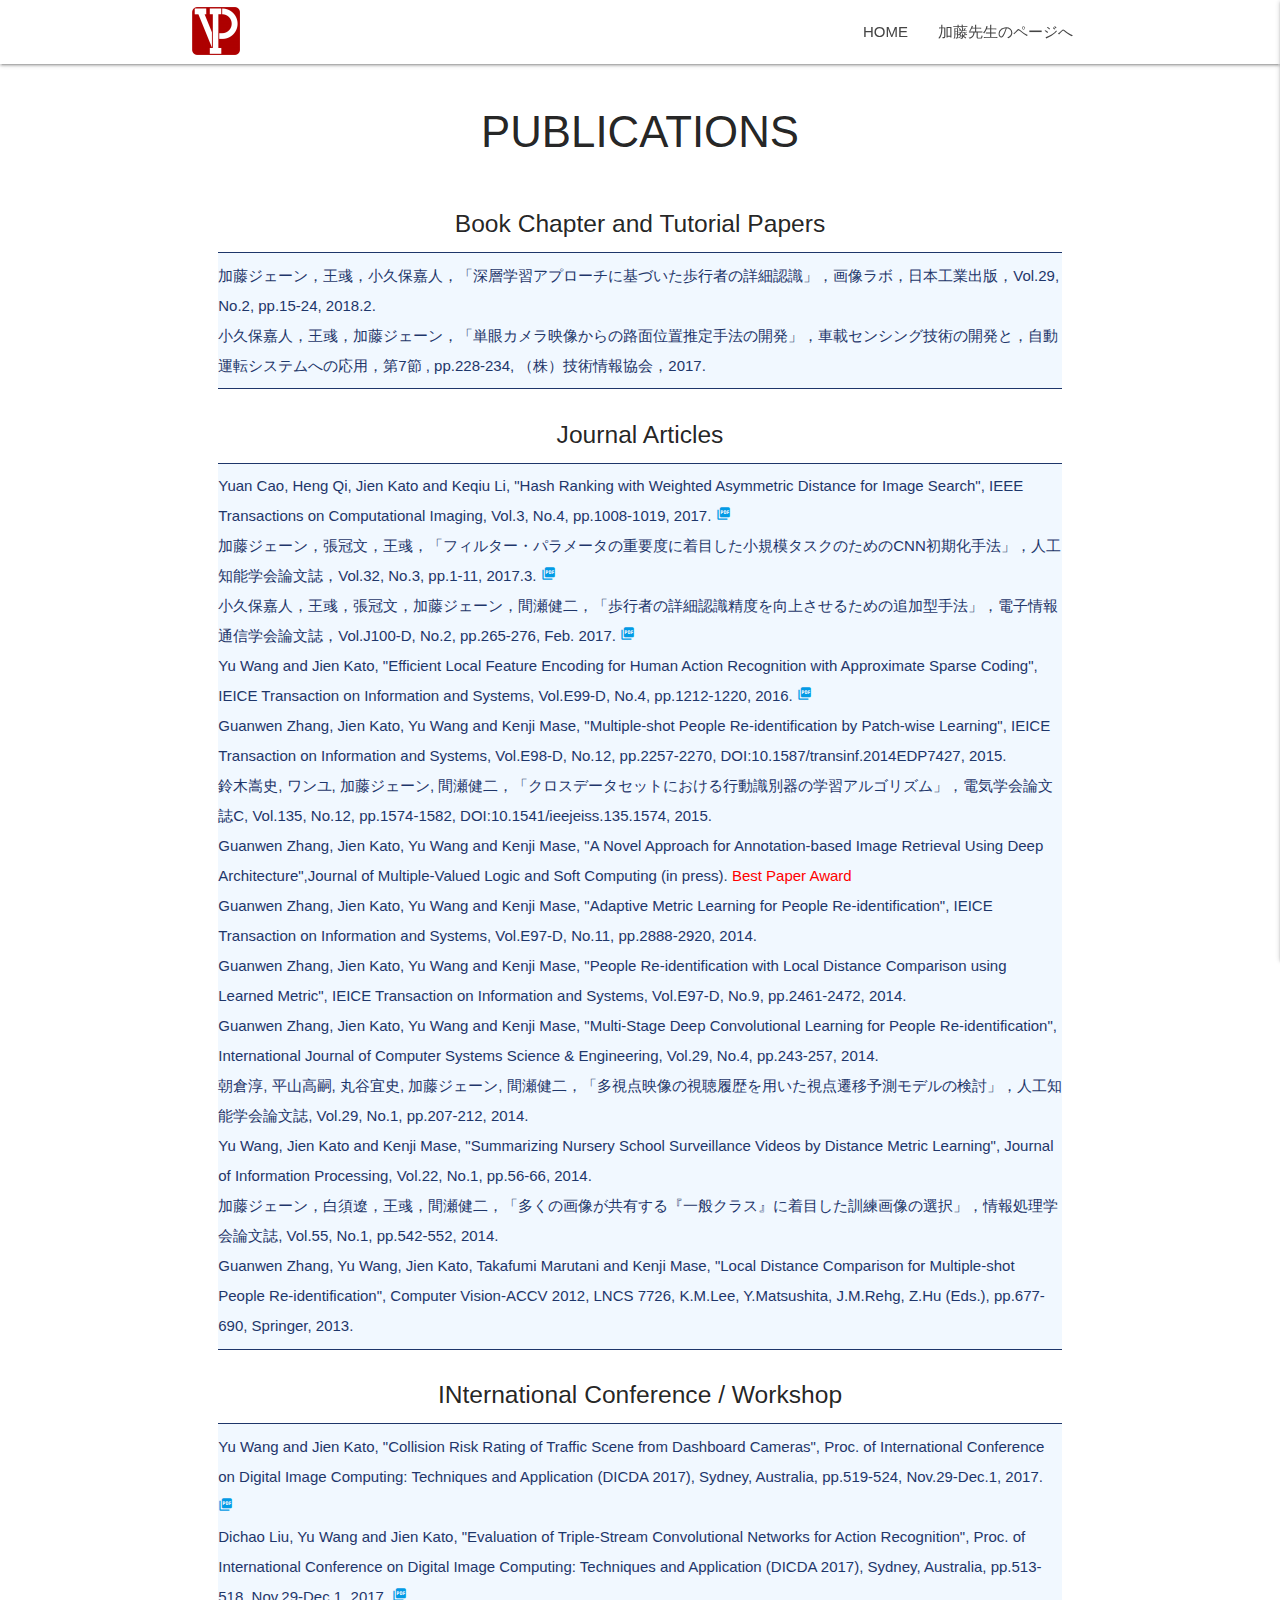
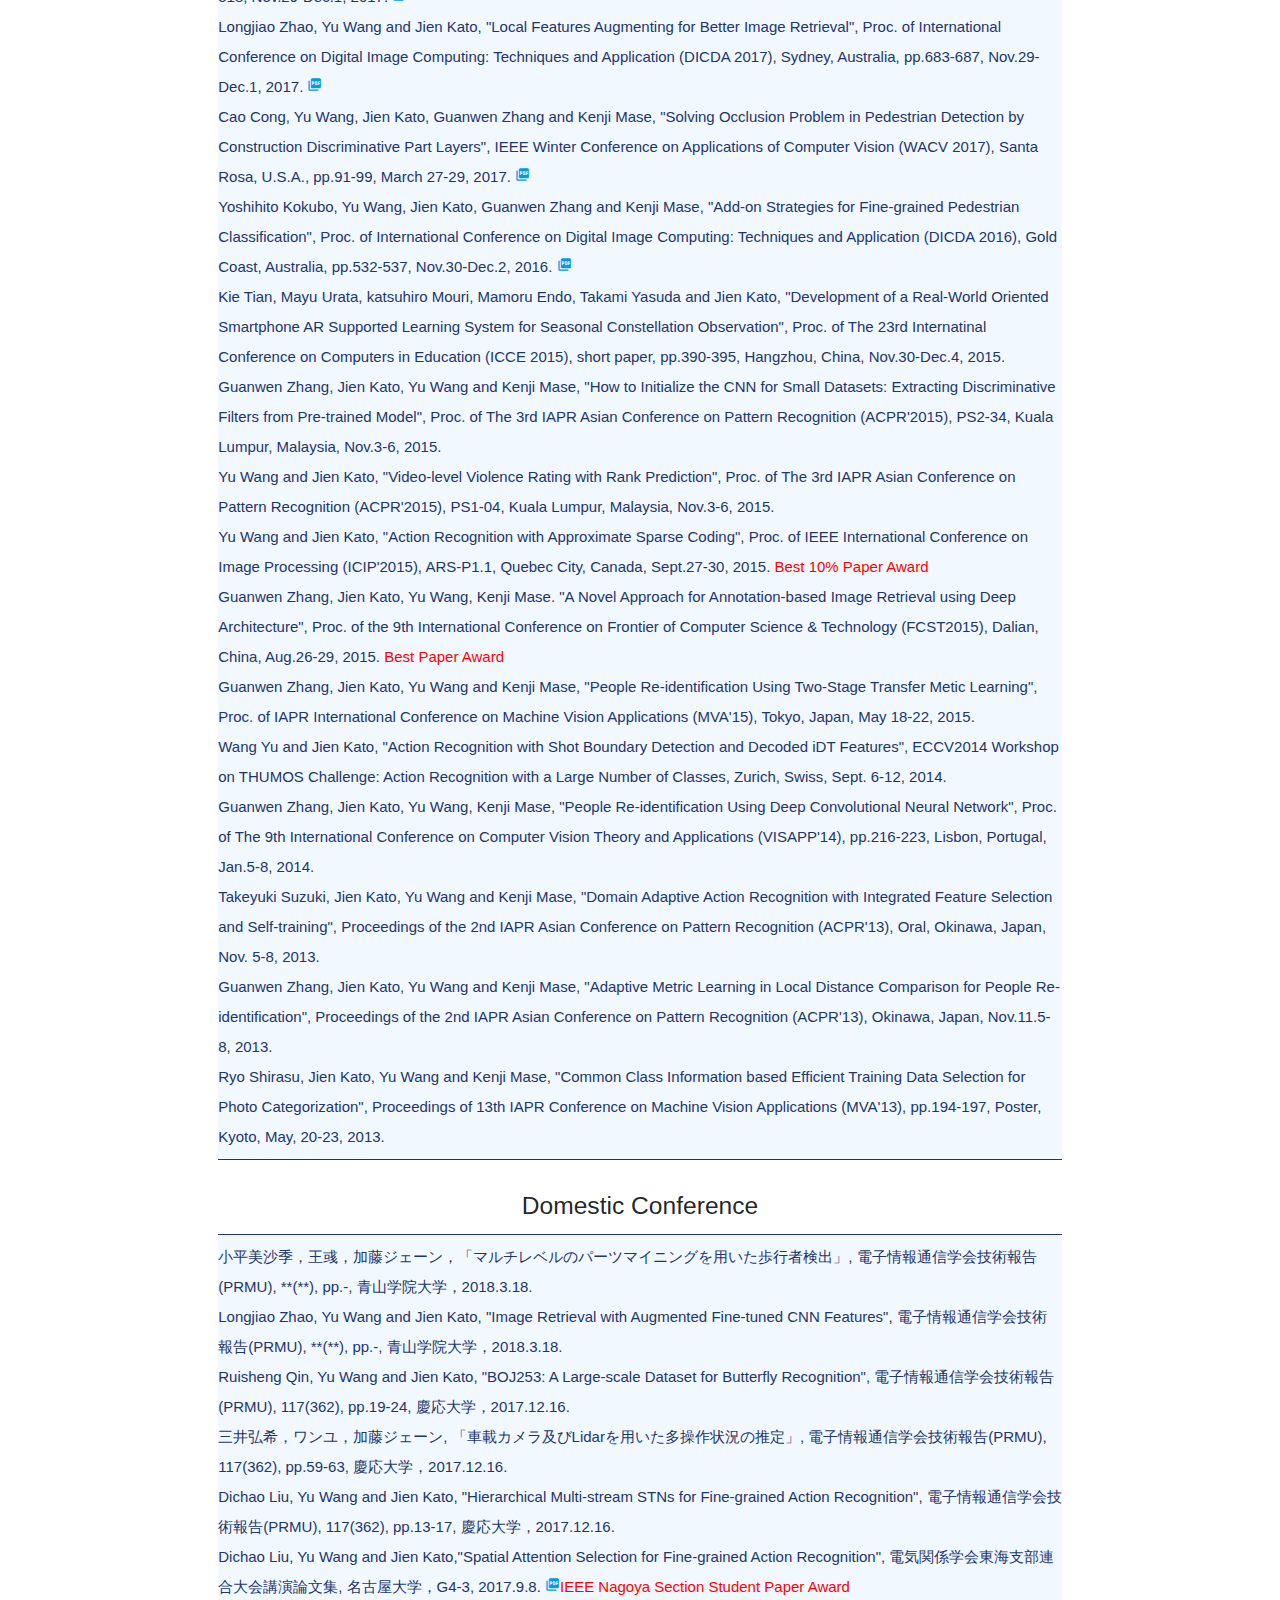
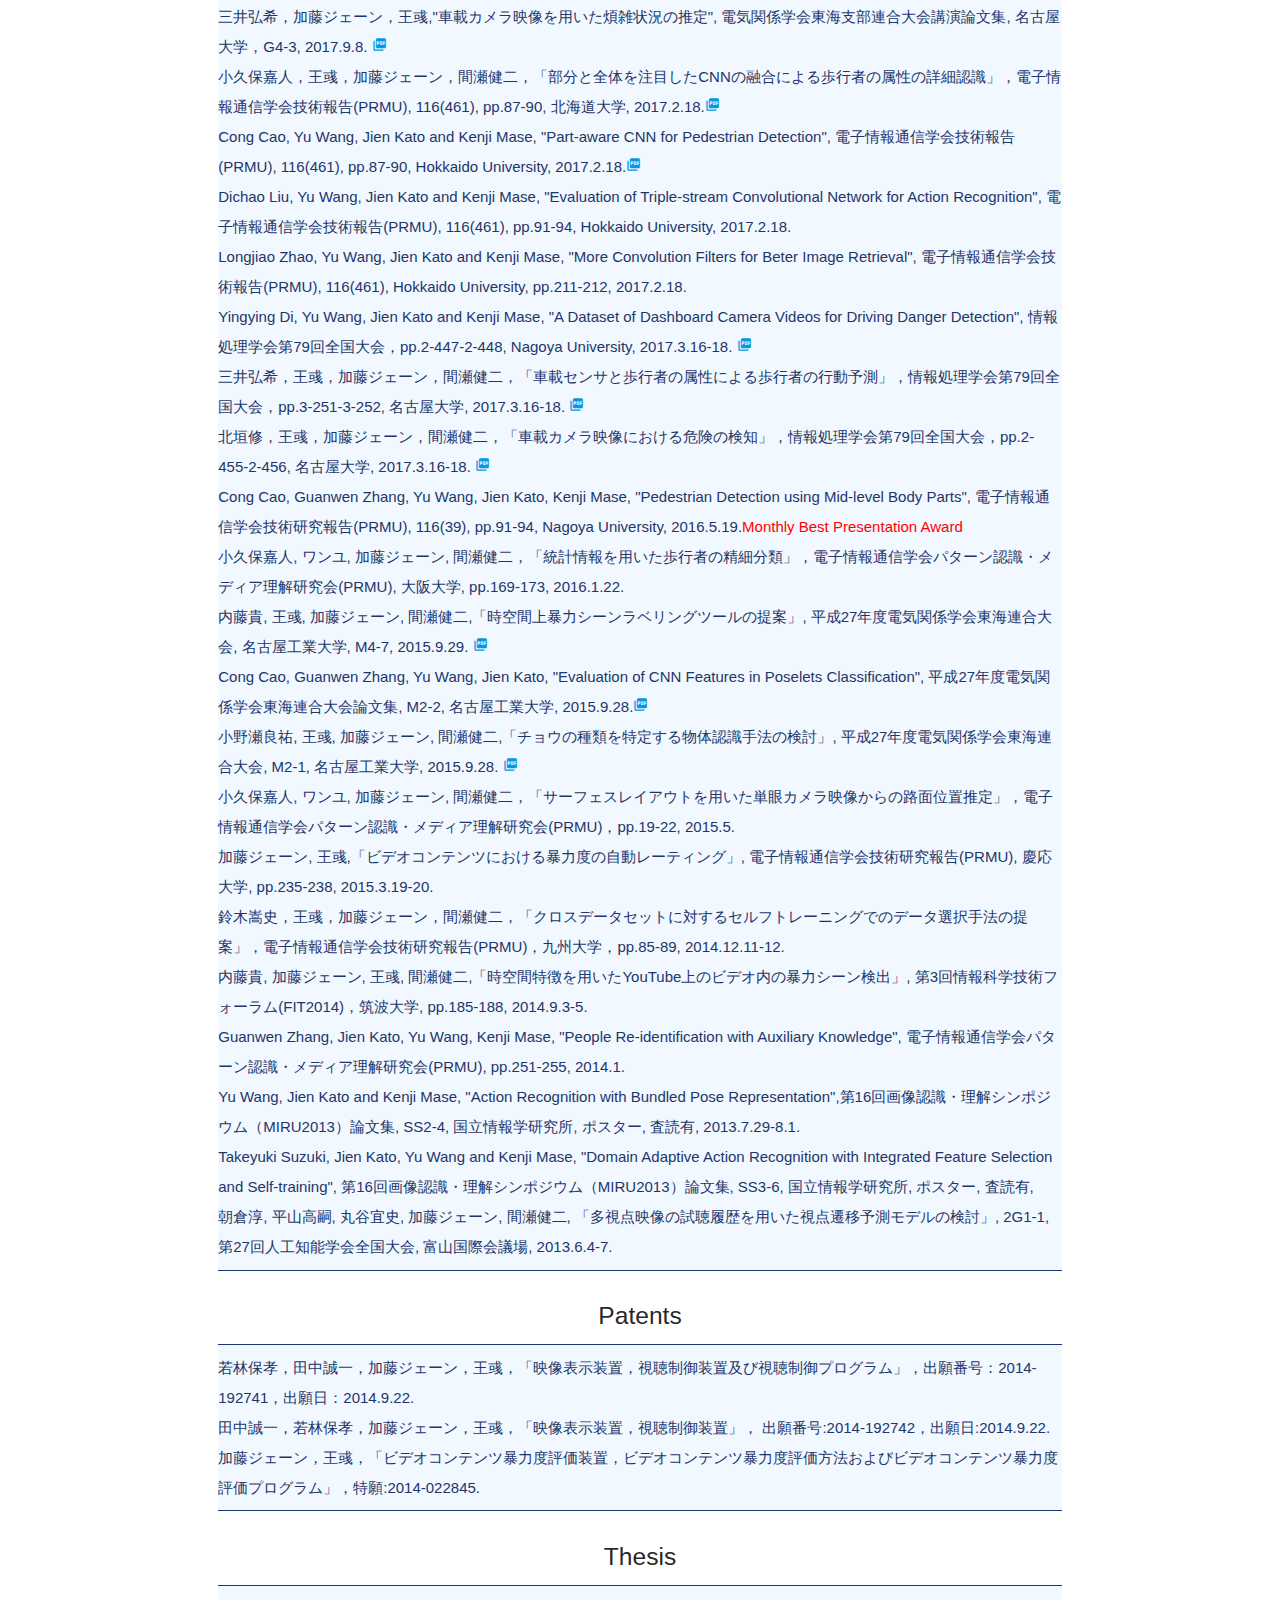
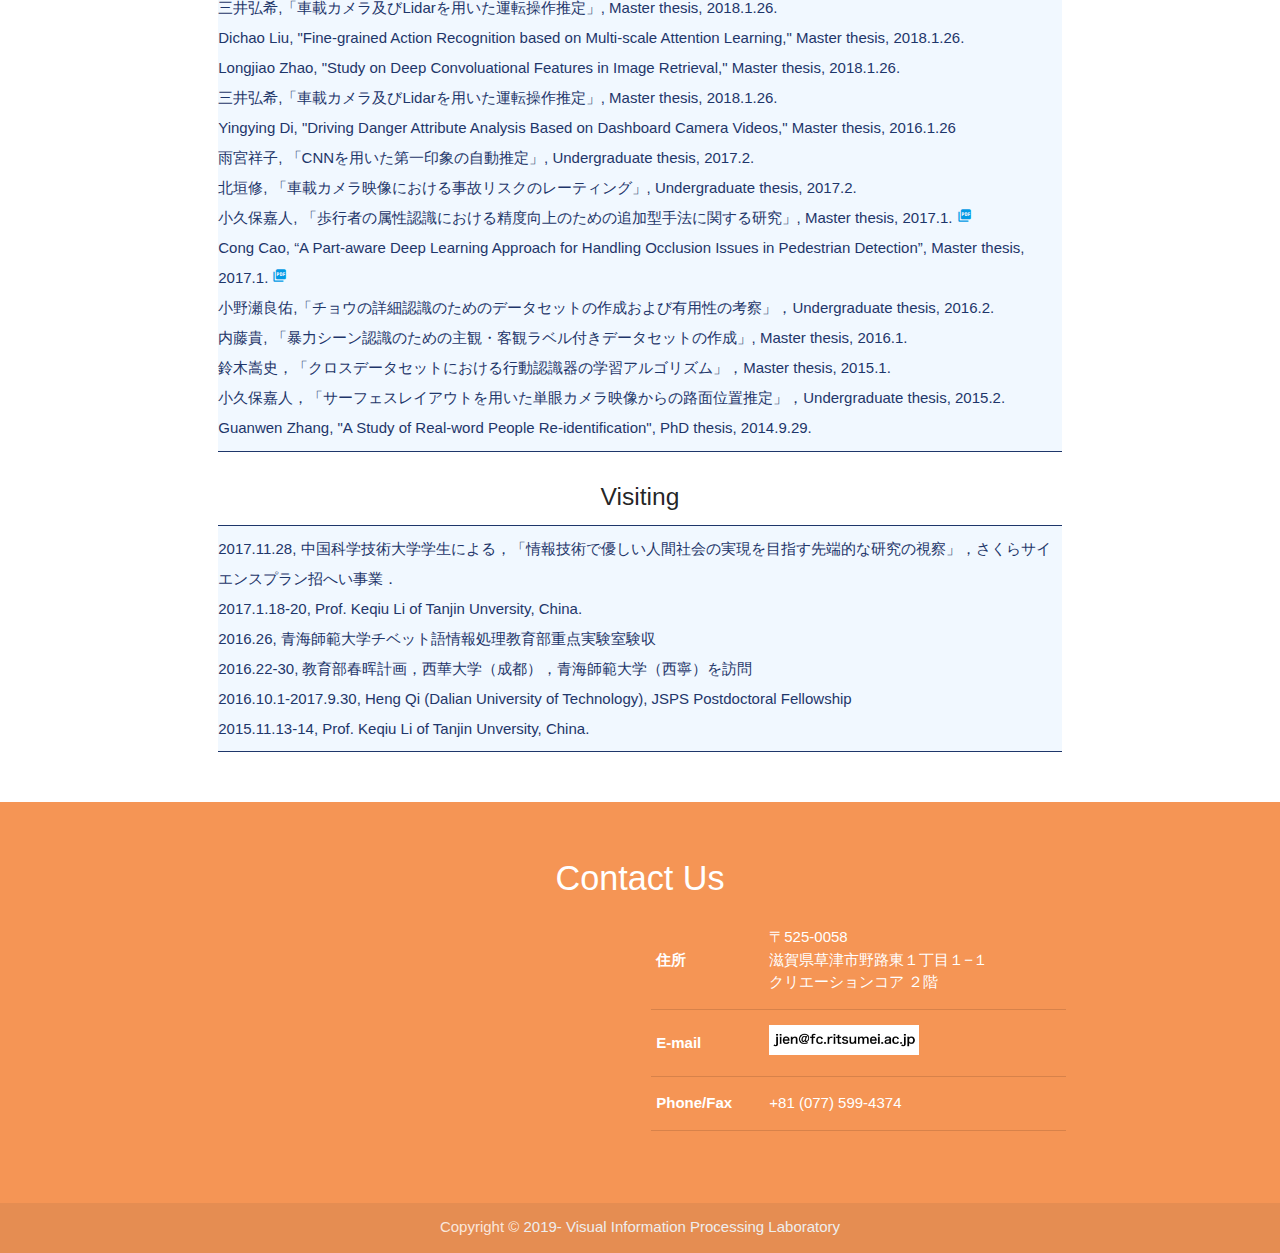
<file: publication.html>
﻿<!DOCTYPE html>
<html lang="ja">
	<head>
  		<meta http-equiv="Content-Type" content="text/html; charset=UTF-8"/>
<!---タブの箇所--->
<title>視覚情報処理研究室-Visual Information Processing Laborator</title>
<!--ホームページのタブ画像(favicon/touch-icon) icon-->
<link rel="shortcut icon" href="image/logo/favicon.ico">
<link rel="apple-touch-icon" href="image/logo/icon-16x16.png">

		<!-- Import Google Icon Font -->
  		<link href="https://fonts.googleapis.com/icon?family=Material+Icons" rel="stylesheet">
		<!-- Import materialize.css -->
		<link type="txt/css" rel="stylesheet" href="css/materialize.min.css"  media="screen,projection"/>
		<!--Let browser know website is optimized for mobile-->	
		<meta name="viewport" content="width=device-width, initial-scale=1"/>
		<!--link rel="stylesheet" href=""-->
		<link href="css/materialize.css" type="text/css" rel="stylesheet" media="screen,projection"/>
		<link href="css/style.css" type="text/css" rel="stylesheet" media="screen,projection"/>
	</head>


<head>
  <meta http-equiv="Content-Type" content="text/html; charset=UTF-8"/>
  <!---タブの箇所--->
  <title>VIP-Visual Information Processing Laborator</title>
  <!--ホームページのタブ画像(favicon/touch-icon) icon-->
  <link rel="shortcut icon" href="image/logo/favicon.ico">
  <link rel="apple-touch-icon" href="image/logo/icon-16x16.png">



  <!-- Import Google Icon Font -->
  <link href="https://fonts.googleapis.com/icon?family=Material+Icons" rel="stylesheet">
  <!-- Import materialize.css -->
  <link type="txt/css" rel="stylesheet" href="css/materialize.min.css"  media="screen,projection"/>
  <!--Let browser know website is optimized for mobile-->    
  <meta name="viewport" content="width=device-width, initial-scale=1"/>
  <!--link rel="stylesheet" href=""-->
  <link href="css/materialize.css" type="text/css" rel="stylesheet" media="screen,projection"/>
  <link href="css/style.css" type="text/css" rel="stylesheet" media="screen,projection"/>
 <!-- Global site tag (gtag.js) - Google Analytics -->
<script async src="https://www.googletagmanager.com/gtag/js?id=UA-142072183-1"></script>
<script>
 window.dataLayer = window.dataLayer || [];
 function gtag(){dataLayer.push(arguments);}
 gtag('js', new Date());

 gtag('config', 'UA-142072183-1');
</script>
</head>

<body>

    <div class="fixed-action-btn scroll-btn" style="bottom: 45px; right: 24px;">
      <a class="btn btn-floating btn-large">
        <i class="material-icons">arrow_upward</i>
    </a>
</div>
<!-- Dropdown Structure -->
<ul id="dropdown1" class="dropdown-content">
    <li><a href="#!">日本語</a></li>
    <li><a href="#!">English</a></li>
    <li class="divider"></li>
</ul>
<!--ナビゲーション-->
<div class="navbar-fixed">
<nav class="white" role="navigation">
    <div class="nav-wrapper container">
        <a href="index.html" class="brand-logo pc"><img src="image/logo/icon-48x48.png"></a>
        <a href="index.html" class="brand-logo sp"><img src="image/logo/icon-36x36.png"></a>            
        <ul class="right hide-on-med-and-down">
            <li><a href="index.html">HOME</a></li>
            <li><a href="jien.html">加藤先生のページへ</a></li>
        </ul>
        <a href="#!" data-target="nav-mobile" class="sidenav-trigger right">
            <i class="material-icons blue-grey-text">menu</i>
        </a>
    </div>
</nav>
</div>

<ul id="nav-mobile" class="sidenav">
  <li><a href="index.html" class="sidenav-li">HOME</a></li>
  <li><a href="jien.html">加藤先生のページへ</a></li>
</ul>

<div class="container">
    <div class="section">
        <!--   Icon Section   -->
        <div class="row">
            <div class="col s12 center">
              <h3>PUBLICATIONS</h3>
          </div>
      </div>

      <div class="row">
        <div class="col s12 m12">
            <div class="icon-block">
                <h5 class="center">Book Chapter and Tutorial Papers</h5>
                <ul class="box_blue adjust">    
                    <li>加藤ジェーン，王彧，小久保嘉人，「深層学習アプローチに基づいた歩行者の詳細認識」，画像ラボ，日本工業出版，Vol.29, No.2, pp.15-24, 2018.2.</li>
                    <li>小久保嘉人，王彧，加藤ジェーン，「単眼カメラ映像からの路面位置推定手法の開発」，車載センシング技術の開発と，自動運転システムへの応用，第7節 , pp.228-234, （株）技術情報協会，2017.</li>
                </ul>
            </div>
        </div>
        <div class="col s12 m12">
            <div class="icon-block">
                <h5 class="center">Journal Articles</h5>    
                <ul class="box_blue adjust">
                    <li>Yuan Cao, Heng Qi, Jien Kato and Keqiu Li, "Hash Ranking with Weighted Asymmetric Distance for Image Search", IEEE Transactions on Computational Imaging, Vol.3, No.4, pp.1008-1019, 2017. <a href="paper.pdf/ycao-2017.pdf"><em class="material-icons">picture_as_pdf</em></a></li>
                    <li>加藤ジェーン，張冠文，王彧，「フィルター・パラメータの重要度に着目した小規模タスクのためのCNN初期化手法」，人工知能学会論文誌，Vol.32, No.3, pp.1-11, 2017.3. <a href="http://www.mv.ss.is.nagoya-u.ac.jp/~jien/publications/paper_pdf_2016fy/32_C-G42.pdf"><em class="material-icons">picture_as_pdf</em></a></li>
                    <li>小久保嘉人，王彧，張冠文，加藤ジェーン，間瀬健二，「歩行者の詳細認識精度を向上させるための追加型手法」，電子情報通信学会論文誌，Vol.J100-D, No.2, pp.265-276, Feb. 2017. <a href="http://www.mv.ss.is.nagoya-u.ac.jp/~jien/publications/paper_pdf_2016fy/ieice2017_kokubo.pdf"><em class="material-icons">picture_as_pdf</em></a></li>
                    <li>Yu Wang and Jien Kato, "Efficient Local Feature Encoding for Human Action Recognition with Approximate Sparse Coding", IEICE Transaction on Information and Systems, Vol.E99-D, No.4, pp.1212-1220, 2016. <a href="http://www.mv.ss.is.nagoya-u.ac.jp/~jien/publications/paper_pdf_2016fy/ieice2016-ywang.pdf"><em class="material-icons">picture_as_pdf</em></a></li>
                    <li>Guanwen Zhang, Jien Kato, Yu Wang and Kenji Mase, "Multiple-shot People Re-identification by Patch-wise Learning", IEICE Transaction on Information and Systems, Vol.E98-D, No.12, pp.2257-2270, DOI:10.1587/transinf.2014EDP7427, 2015. </li>
                    <li>鈴木嵩史, ワンユ, 加藤ジェーン, 間瀬健二，「クロスデータセットにおける行動識別器の学習アルゴリズム」，電気学会論文誌C, Vol.135, No.12, pp.1574-1582, DOI:10.1541/ieejeiss.135.1574, 2015. </li>
                    <li>Guanwen Zhang, Jien Kato, Yu Wang and Kenji Mase, "A Novel Approach for Annotation-based Image Retrieval Using Deep Architecture",Journal of Multiple-Valued Logic and Soft Computing (in press). <font color="red">Best Paper Award</font> </li>
                    <li>Guanwen Zhang, Jien Kato, Yu Wang and Kenji Mase, "Adaptive Metric Learning for People Re-identification", IEICE Transaction on Information and Systems, Vol.E97-D, No.11, pp.2888-2920, 2014.</li>
                    <li>Guanwen Zhang, Jien Kato, Yu Wang and Kenji Mase, "People Re-identification with Local Distance Comparison using Learned Metric", IEICE Transaction on Information and Systems, Vol.E97-D, No.9, pp.2461-2472, 2014. </li>
                    <li>Guanwen Zhang, Jien Kato, Yu Wang and Kenji Mase, "Multi-Stage Deep Convolutional Learning for People Re-identification", International Journal of Computer Systems Science & Engineering, Vol.29, No.4, pp.243-257, 2014. </li>
                    <li>朝倉淳, 平山高嗣, 丸谷宜史, 加藤ジェーン, 間瀬健二，「多視点映像の視聴履歴を用いた視点遷移予測モデルの検討」，人工知能学会論文誌, Vol.29, No.1, pp.207-212, 2014. </li>
                    <li>Yu Wang, Jien Kato and Kenji Mase, "Summarizing Nursery School Surveillance Videos by Distance Metric Learning", Journal of Information Processing, Vol.22, No.1, pp.56-66, 2014. </li>
                    <li>加藤ジェーン，白須遼，王彧，間瀬健二，「多くの画像が共有する『一般クラス』に着目した訓練画像の選択」，情報処理学会論文誌, Vol.55, No.1, pp.542-552, 2014. </li>
                    <li>Guanwen Zhang, Yu Wang, Jien Kato, Takafumi Marutani and Kenji Mase, "Local Distance Comparison for Multiple-shot People Re-identification", Computer Vision-ACCV 2012, LNCS 7726,  K.M.Lee, Y.Matsushita, J.M.Rehg, Z.Hu (Eds.), pp.677-690, Springer, 2013. </li>
                </ul>
            </div>
        </div>
        <div class="col s12 m12">
            <div class="icon-block">
                <h5 class="center">INternational Conference / Workshop</h5>
                <ul class="box_blue adjust">
                    <li>Yu Wang and Jien Kato, "Collision Risk Rating of Traffic Scene from Dashboard Cameras", Proc. of International Conference on Digital Image Computing: Techniques and Application (DICDA 2017), Sydney, Australia, pp.519-524, Nov.29-Dec.1, 2017. <a href="http://www.mv.ss.is.nagoya-u.ac.jp/~jien/publications/paper_pdf_2017fy/dicta17_ywang.pdf"><em class="material-icons">picture_as_pdf</em></a></li>
                    <li>Dichao Liu, Yu Wang and Jien Kato, "Evaluation of Triple-Stream Convolutional Networks for Action Recognition", Proc. of International Conference on Digital Image Computing: Techniques and Application (DICDA 2017), Sydney, Australia, pp.513-518, Nov.29-Dec.1, 2017. <a href="http://www.mv.ss.is.nagoya-u.ac.jp/~jien/publications/paper_pdf_2017fy/dicta17_liudichao.pdf"><em class="material-icons">picture_as_pdf</em></a></li>
                    <li>Longjiao Zhao, Yu Wang and Jien Kato, "Local Features Augmenting for Better Image Retrieval", Proc. of International Conference on Digital Image Computing: Techniques and Application (DICDA 2017), Sydney, Australia, pp.683-687, Nov.29-Dec.1, 2017.  <a href="http://www.mv.ss.is.nagoya-u.ac.jp/~jien/publications/paper_pdf_2017fy/dicta17_zhaolongjiao.pdf"><em class="material-icons">picture_as_pdf</em></a></li>
                    <li>Cao Cong, Yu Wang, Jien Kato, Guanwen Zhang and Kenji Mase, "Solving Occlusion Problem in Pedestrian Detection by Construction Discriminative Part Layers", IEEE Winter Conference on Applications of Computer Vision (WACV 2017), Santa Rosa, U.S.A., pp.91-99, March 27-29, 2017. <a href="http://www.mv.ss.is.nagoya-u.ac.jp/~jien/publications/paper_pdf_2016fy/wacv2017-cao.pdf"><em class="material-icons">picture_as_pdf</em></a></li>
                    <li>Yoshihito Kokubo, Yu Wang, Jien Kato, Guanwen Zhang and Kenji Mase, "Add-on Strategies for Fine-grained Pedestrian Classification", Proc. of International Conference on Digital Image Computing: Techniques and Application (DICDA 2016), Gold Coast, Australia, pp.532-537, Nov.30-Dec.2, 2016. <a href="http://www.mv.ss.is.nagoya-u.ac.jp/~jien/publications/paper_pdf_2016fy/dicta2016_kokubo.pdf"><em class="material-icons">picture_as_pdf</em></a></li>
                    <li>Kie Tian, Mayu Urata, katsuhiro Mouri, Mamoru Endo, Takami Yasuda and Jien Kato, "Development of a Real-World Oriented Smartphone AR Supported Learning System for Seasonal Constellation Observation", Proc. of The 23rd Internatinal Conference on Computers in Education (ICCE 2015), short paper, pp.390-395, Hangzhou, China, Nov.30-Dec.4, 2015. </li>
                    <li>Guanwen Zhang, Jien Kato, Yu Wang and Kenji Mase, "How to Initialize the CNN for Small Datasets: Extracting Discriminative Filters from Pre-trained Model", Proc. of The 3rd IAPR Asian Conference on Pattern Recognition (ACPR'2015), PS2-34, Kuala Lumpur, Malaysia, Nov.3-6, 2015. </li>
                    <li>Yu Wang and Jien Kato, "Video-level Violence Rating with Rank Prediction", Proc. of The 3rd IAPR Asian Conference on Pattern Recognition (ACPR'2015), PS1-04, Kuala Lumpur, Malaysia, Nov.3-6, 2015. </li>
                    <li>Yu Wang and Jien Kato, "Action Recognition with Approximate Sparse Coding", Proc. of IEEE International Conference on Image Processing (ICIP'2015), ARS-P1.1, Quebec City, Canada, Sept.27-30, 2015. <font color="red">Best 10% Paper Award</font> </li>
                    <li>Guanwen Zhang, Jien Kato, Yu Wang, Kenji Mase. "A Novel Approach for Annotation-based Image Retrieval using Deep Architecture", Proc. of the 9th International Conference on Frontier of Computer Science & Technology (FCST2015), Dalian, China, Aug.26-29, 2015. <font color="red">Best Paper Award</font> </li>
                    <li>Guanwen Zhang, Jien Kato, Yu Wang and Kenji Mase, "People Re-identification Using Two-Stage Transfer Metic Learning", Proc. of IAPR International Conference on Machine Vision Applications (MVA'15), Tokyo, Japan, May 18-22, 2015. </li>
                    <li>Wang Yu and Jien Kato, "Action Recognition with Shot Boundary Detection and Decoded iDT Features", ECCV2014 Workshop on THUMOS Challenge: Action Recognition with a Large Number of Classes, Zurich, Swiss, Sept. 6-12, 2014. </li>
                    <li>Guanwen Zhang, Jien Kato, Yu Wang, Kenji Mase, "People Re-identification Using Deep Convolutional Neural Network", Proc. of The 9th International Conference on Computer Vision Theory and Applications (VISAPP'14), pp.216-223, Lisbon, Portugal, Jan.5-8, 2014. </li>
                    <li>Takeyuki Suzuki, Jien Kato, Yu Wang and Kenji Mase, "Domain Adaptive Action Recognition with Integrated Feature Selection and Self-training", Proceedings of the 2nd IAPR Asian Conference on Pattern Recognition (ACPR'13), Oral, Okinawa, Japan, Nov. 5-8, 2013. </li>
                    <li>Guanwen Zhang, Jien Kato, Yu Wang and Kenji Mase, "Adaptive Metric Learning in Local Distance Comparison for People Re-identification", Proceedings of the 2nd IAPR Asian Conference on Pattern Recognition (ACPR'13), Okinawa, Japan, Nov.11.5-8, 2013. </li>
                    <li>Ryo Shirasu, Jien Kato, Yu Wang and Kenji Mase, "Common Class Information based Efficient Training Data Selection for Photo Categorization", Proceedings of 13th IAPR Conference on Machine Vision Applications (MVA'13), pp.194-197, Poster, Kyoto, May, 20-23, 2013. </li>
                </ul>
            </div>
        </div>
        <div class="col s12 m12">
            <div class="icon-block">
                <h5 class="center">Domestic Conference</h5>
                <ul class="box_blue adjust">
                    <li>小平美沙季，王彧，加藤ジェーン，「マルチレベルのパーツマイニングを用いた歩行者検出」, 電子情報通信学会技術報告(PRMU), **(**), pp.-, 青山学院大学，2018.3.18.</li>
                    <li>Longjiao Zhao, Yu Wang and Jien Kato, "Image Retrieval with Augmented Fine-tuned CNN Features", 電子情報通信学会技術報告(PRMU), **(**), pp.-, 青山学院大学，2018.3.18.</li>
                    <li>Ruisheng Qin, Yu Wang and Jien Kato, "BOJ253: A Large-scale Dataset for Butterfly Recognition", 電子情報通信学会技術報告(PRMU), 117(362), pp.19-24, 慶応大学，2017.12.16.</li>
                    <li>三井弘希，ワンユ，加藤ジェーン, 「車載カメラ及びLidarを用いた多操作状況の推定」, 電子情報通信学会技術報告(PRMU), 117(362), pp.59-63, 慶応大学，2017.12.16.</li>
                    <li>Dichao Liu, Yu Wang and Jien Kato, "Hierarchical Multi-stream STNs for Fine-grained Action Recognition", 電子情報通信学会技術報告(PRMU), 117(362), pp.13-17, 慶応大学，2017.12.16.</li>
                    <li>Dichao Liu, Yu Wang and Jien Kato,"Spatial Attention Selection for Fine-grained Action Recognition", 電気関係学会東海支部連合大会講演論文集, 名古屋大学，G4-3, 2017.9.8. <a href="http://www.mv.ss.is.nagoya-u.ac.jp/~jien/publications/paper_pdf_2017fy/G4-3.pdf"><em class="material-icons">picture_as_pdf</em></a><font color="red">IEEE Nagoya Section Student Paper Award</font></li>
                    <li>三井弘希，加藤ジェーン，王彧,"車載カメラ映像を用いた煩雑状況の推定", 電気関係学会東海支部連合大会講演論文集, 名古屋大学，G4-3, 2017.9.8. <a href="http://www.mv.ss.is.nagoya-u.ac.jp/~jien/publications/paper_pdf_2017fy/G3-7.pdf"><em class="material-icons">picture_as_pdf</em></a></li>
                    <li>小久保嘉人，王彧，加藤ジェーン，間瀬健二，「部分と全体を注目したCNNの融合による歩行者の属性の詳細認識」，電子情報通信学会技術報告(PRMU), 116(461), pp.87-90, 北海道大学, 2017.2.18.<a href="http://www.mv.ss.is.nagoya-u.ac.jp/~jien/publications/paper_pdf_2016fy/prmu201702-kokubo.pdf"><em class="material-icons">picture_as_pdf</em></a></li>
                    <li>Cong Cao, Yu Wang, Jien Kato and Kenji Mase, "Part-aware CNN for Pedestrian Detection", 電子情報通信学会技術報告(PRMU), 116(461), pp.87-90, Hokkaido University, 2017.2.18.<a href="http://www.mv.ss.is.nagoya-u.ac.jp/~jien/publications/paper_pdf_2016fy/prmu201702-cao.pdf"><em class="material-icons">picture_as_pdf</em></a></li>
                    <li>Dichao Liu, Yu Wang, Jien Kato and Kenji Mase, "Evaluation of Triple-stream Convolutional Network for Action Recognition", 電子情報通信学会技術報告(PRMU), 116(461), pp.91-94, Hokkaido University, 2017.2.18. </li>
                    <li>Longjiao Zhao, Yu Wang, Jien Kato and Kenji Mase, "More Convolution Filters for Beter Image Retrieval", 電子情報通信学会技術報告(PRMU), 116(461), Hokkaido University, pp.211-212, 2017.2.18.</li>
                    <li>Yingying Di, Yu Wang, Jien Kato and Kenji Mase, "A Dataset of Dashboard Camera Videos for Driving Danger Detection", 情報処理学会第79回全国大会，pp.2-447-2-448, Nagoya University, 2017.3.16-18. <a href="http://www.mv.ss.is.nagoya-u.ac.jp/~jien/publications/paper_pdf_2016fy/%E6%83%85%E5%87%A6%E5%85%A8%E5%9B%BD%E5%A4%A7%E4%BC%9A-diyingying.pdf"><em class="material-icons">picture_as_pdf</em></a></li>
                    <li>三井弘希，王彧，加藤ジェーン，間瀬健二，「車載センサと歩行者の属性による歩行者の行動予測」，情報処理学会第79回全国大会，pp.3-251-3-252, 名古屋大学, 2017.3.16-18. <a href="http://www.mv.ss.is.nagoya-u.ac.jp/~jien/publications/paper_pdf_2016fy/%E6%83%85%E5%87%A6%E5%85%A8%E5%9B%BD%E5%A4%A7%E4%BC%9A-mitui.pdf"><em class="material-icons">picture_as_pdf</em></a></li>
                    <li>北垣修，王彧，加藤ジェーン，間瀬健二，「車載カメラ映像における危険の検知」，情報処理学会第79回全国大会，pp.2-455-2-456, 名古屋大学, 2017.3.16-18. <a href="http://www.mv.ss.is.nagoya-u.ac.jp/~jien/publications/paper_pdf_2016fy/%E6%83%85%E5%87%A6%E5%85%A8%E5%9B%BD%E5%A4%A7%E4%BC%9A%E3%83%BCkitagaki.pdf"><em class="material-icons">picture_as_pdf</em></a></li>
                    <li>Cong Cao, Guanwen Zhang, Yu Wang, Jien Kato, Kenji Mase, "Pedestrian Detection using Mid-level Body Parts", 電子情報通信学会技術研究報告(PRMU), 116(39), pp.91-94, Nagoya University, 2016.5.19.<font color="red">Monthly Best Presentation Award</font> </li>
                    <li>小久保嘉人, ワンユ, 加藤ジェーン, 間瀬健二，「統計情報を用いた歩行者の精細分類」，電子情報通信学会パターン認識・メディア理解研究会(PRMU), 大阪大学, pp.169-173, 2016.1.22.</li>
                    <li>内藤貴, 王彧, 加藤ジェーン, 間瀬健二,「時空間上暴力シーンラベリングツールの提案」, 平成27年度電気関係学会東海連合大会, 名古屋工業大学, M4-7, 2015.9.29. <a href="paper.pdf/ycao-2017.pdf"><em class="material-icons">picture_as_pdf</em></a></li>
                    <li>Cong Cao, Guanwen Zhang, Yu Wang, Jien Kato, "Evaluation of CNN Features in Poselets Classification", 平成27年度電気関係学会東海連合大会論文集, M2-2, 名古屋工業大学, 2015.9.28.<a href="paper.pdf/ycao-2017.pdf"><em class="material-icons">picture_as_pdf</em></a></li>
                    <li>小野瀬良祐, 王彧, 加藤ジェーン, 間瀬健二,「チョウの種類を特定する物体認識手法の検討」, 平成27年度電気関係学会東海連合大会, M2-1, 名古屋工業大学, 2015.9.28. <a href="paper.pdf/ycao-2017.pdf"><em class="material-icons">picture_as_pdf</em></a></li>
                    <li>小久保嘉人, ワンユ, 加藤ジェーン, 間瀬健二，「サーフェスレイアウトを用いた単眼カメラ映像からの路面位置推定」，電子情報通信学会パターン認識・メディア理解研究会(PRMU)，pp.19-22, 2015.5.</li>
                    <li>加藤ジェーン, 王彧,「ビデオコンテンツにおける暴力度の自動レーティング」, 電子情報通信学会技術研究報告(PRMU), 慶応大学, pp.235-238, 2015.3.19-20.</li>
                    <li>鈴木嵩史，王彧，加藤ジェーン，間瀬健二，「クロスデータセットに対するセルフトレーニングでのデータ選択手法の提案」，電子情報通信学会技術研究報告(PRMU)，九州大学，pp.85-89, 2014.12.11-12.</li>
                    <li>内藤貴, 加藤ジェーン, 王彧, 間瀬健二,「時空間特徴を用いたYouTube上のビデオ内の暴力シーン検出」, 第3回情報科学技術フォーラム(FIT2014)，筑波大学, pp.185-188, 2014.9.3-5.</li>
                    <li>Guanwen Zhang, Jien Kato, Yu Wang, Kenji Mase, "People Re-identification with Auxiliary Knowledge", 電子情報通信学会パターン認識・メディア理解研究会(PRMU), pp.251-255, 2014.1.</li>
                    <li>Yu Wang, Jien Kato and Kenji Mase, "Action Recognition with Bundled Pose Representation",第16回画像認識・理解シンポジウム（MIRU2013）論文集, SS2-4, 国立情報学研究所, ポスター, 査読有, 2013.7.29-8.1.</li>
                    <li>Takeyuki Suzuki, Jien Kato, Yu Wang and Kenji Mase, "Domain Adaptive Action Recognition with Integrated Feature Selection and Self-training", 第16回画像認識・理解シンポジウム（MIRU2013）論文集, SS3-6, 国立情報学研究所, ポスター, 査読有,</li>
                    <li>朝倉淳, 平山高嗣, 丸谷宜史, 加藤ジェーン, 間瀬健二, 「多視点映像の試聴履歴を用いた視点遷移予測モデルの検討」, 2G1-1, 第27回人工知能学会全国大会, 富山国際会議場, 2013.6.4-7.</li>
                </ul>
            </div>
        </div>
        <div class="col s12 m12">
            <div class="icon-block">
              <h5 class="center">Patents</h5>
              <ul class="box_blue adjust">
                <li>若林保孝，田中誠一，加藤ジェーン，王彧，「映像表示装置，視聴制御装置及び視聴制御プログラム」，出願番号：2014-192741，出願日：2014.9.22.</li>
                <li>田中誠一，若林保孝，加藤ジェーン，王彧，「映像表示装置，視聴制御装置」， 出願番号:2014-192742，出願日:2014.9.22.</li>
                <li>加藤ジェーン，王彧，「ビデオコンテンツ暴力度評価装置，ビデオコンテンツ暴力度評価方法およびビデオコンテンツ暴力度評価プログラム」，特願:2014-022845.
                </li>
            </ul>

        </div>
    </div>
    <div class="col s12 m12">
        <div class="icon-block">
            <h5 class="center">Thesis</h5>
            <ul class="box_blue adjust">
                <li>三井弘希,「車載カメラ及びLidarを用いた運転操作推定」, Master thesis, 2018.1.26.
                </li>
                <li>Dichao Liu, "Fine-grained Action Recognition based on Multi-scale Attention Learning," Master thesis, 2018.1.26.
                </li>
                <li>Longjiao Zhao, "Study on Deep Convoluational Features in Image Retrieval," Master thesis, 2018.1.26.
                </li>
                <li>三井弘希,「車載カメラ及びLidarを用いた運転操作推定」, Master thesis, 2018.1.26.
                </li>
                <li>Yingying Di, "Driving Danger Attribute Analysis Based on Dashboard Camera Videos," Master thesis, 2016.1.26
                </li>
                <li >雨宮祥子, 「CNNを用いた第一印象の自動推定」, Undergraduate thesis, 2017.2.</li>
                <li>北垣修, 「車載カメラ映像における事故リスクのレーティング」, Undergraduate thesis, 2017.2.</li>
                <li>小久保嘉人, 「歩行者の属性認識における精度向上のための追加型手法に関する研究」, Master thesis, 2017.1. <a href="paper.pdf/ycao-2017.pdf"><em class="material-icons">picture_as_pdf</em></a></li>
                <li>Cong Cao, “A Part-aware Deep Learning Approach for Handling Occlusion Issues in Pedestrian Detection”, Master thesis, 2017.1. <a href="paper.pdf/ycao-2017.pdf"><em class="material-icons">picture_as_pdf</em></a></li>
                <li>小野瀬良佑,「チョウの詳細認識のためのデータセットの作成および有用性の考察」，Undergraduate thesis, 2016.2.</li>
                <li>内藤貴, 「暴力シーン認識のための主観・客観ラベル付きデータセットの作成」, Master thesis, 2016.1.</li>
                <li>鈴木嵩史，「クロスデータセットにおける行動認識器の学習アルゴリズム」，Master thesis, 2015.1.</li>
                <li>小久保嘉人，「サーフェスレイアウトを用いた単眼カメラ映像からの路面位置推定」，Undergraduate thesis, 2015.2.</li>
                <li>Guanwen Zhang, "A Study of Real-word People Re-identification", PhD thesis, 2014.9.29.</li>
            </ul>
        </div>
    </div>
    <div class="col s12 m12">
        <div class="icon-block">
          <h5 class="center">Visiting</h5>
          <ul class="box_blue adjust">
           <li>2017.11.28, 中国科学技術大学学生による，「情報技術で優しい人間社会の実現を目指す先端的な研究の視察」，さくらサイエンスプラン招へい事業．</li>
           <li>2017.1.18-20, Prof. Keqiu Li of Tanjin Unversity, China.</li>
           <li>2016.26, 青海師範大学チベット語情報処理教育部重点実験室験収</li>
           <li>2016.22-30, 教育部春晖計画，西華大学（成都），青海師範大学（西寧）を訪問</li>
           <li>2016.10.1-2017.9.30, Heng Qi (Dalian University of Technology), JSPS Postdoctoral Fellowship</li>
           <li>2015.11.13-14, Prof. Keqiu Li of Tanjin Unversity, China.</li>
       </ul>

   </div>
</div>
</div>

</div>
</div>

<footer class="page-footer teal">
  <div class="section container">

    <div class="row">
      <div class="col s12 center">
        <h4 id="contact_p">Contact Us</h4>
        <!-- <div class="box17"> -->
          <div class="col m6">
           <table>
        <iframe src="https://www.google.com/maps/embed?pb=!1m14!1m8!1m3!1d104580.04579676189!2d135.7973803!3d35.0035401!3m2!1i1024!2i768!4f13.1!3m3!1m2!1s0x60016dc10d61a45d%3A0xe0faa970230f12c3!2z44Kv44Oq44Ko44O844K344On44OzIOOCs-OCog!5e0!3m2!1sja!2sjp!4v1559034516056!5m2!1sja!2sjp&t=m" width="300" height="250" frameborder="0" style="border:0" allowfullscreen></iframe>
          </table>                  
        </div>
        <div class="col m6">
          <table>
            <tr>
              <th>住所</th>
              <td>〒525-0058<br>
                滋賀県草津市野路東１丁目１−１<br>
                クリエーションコア ２階<br></td>
              </tr>
              <tr>
                <th>E-mail</th>
                <td><img src="image/mail.png" height="30px"></td>
              </tr>
              <tr>
                <th>Phone/Fax</th>
                <td>+81 (077) 599-4374  </td>
              </tr>
            </table>
          </div>
        </div>
      </div>

    </div>

    <div class="footer-copyright">
      <div class="container center">
        Copyright © <a class="grey-text text-lighten-3"> 2019- Visual Information Processing Laboratory</a>
      </div>
    </div>
  </footer>

<!--  Scripts-->
<script src="https://code.jquery.com/jquery-2.1.1.min.js"></script>
<script src="js/materialize.min.js"></script>
<script src="js/init.js"></script>
<script src="js/script.js"></script>

</body>
</html>
</file>
<file: css/scroll.css>
/*------------------スクロール　フェードイン---------------------*/
.css-fade3--in{
  /*アニメーション設定*/
  animation-name:fade-in3;
  animation-duration:2.5s; /*アニメーション時間*/
  animation-timing-function: ease-out; /*アニメーションさせるイージング*/
  animation-delay:0; /*アニメーション開始させる時間*/
  animation-iteration-count:1; /*繰り返し回数*/
  animation-direction:normal; /*往復処理をするかどうか*/
  animation-fill-mode: forwards; /*アニメーション後のスタイルをどうするか*/
}
/* アニメーション*/
@keyframes fade-in3 {
  0% {opacity: 0; transform: translate3d(0,30px,0);}
  100% {opacity: 1; transform: translate3d(0,0,0);}
}


.css-fade4--in{
  /*アニメーション設定*/
  animation-name:fade-in4;
  animation-duration:2s; /*アニメーション時間*/
  animation-timing-function: ease-out; /*アニメーションさせるイージング*/
  animation-delay:0; /*アニメーション開始させる時間*/
  animation-iteration-count:1; /*繰り返し回数*/
  animation-direction:normal; /*往復処理をするかどうか*/
  animation-fill-mode: forwards; /*アニメーション後のスタイルをどうするか*/
}
/* アニメーション*/
@keyframes fade-in4 {
  0% {opacity: 0; transform: translate3d(0,30px,0);}
  100% {opacity: 1; transform: translate3d(0,0,0);}
}



  .css-fade5--in{
    /*アニメーション設定*/
    animation-name:fade-in5;
    animation-duration:2.5s; /*アニメーション時間*/
    animation-timing-function: ease-out; /*アニメーションさせるイージング*/
    animation-delay:0; /*アニメーション開始させる時間*/
    animation-iteration-count:1; /*繰り返し回数*/
    animation-direction:normal; /*往復処理をするかどうか*/
    animation-fill-mode: forwards; /*アニメーション後のスタイルをどうするか*/
  }
  /* アニメーション*/
  @keyframes fade-in5 {
    0% {opacity: 0; transform: translate3d(0,30px,0);}
    100% {opacity: 1; transform: translate3d(0,0,0);}
  }
</file>
<file: css/style.css>
/* Custom Stylesheet */
/**
 * Use this file to override Materialize files so you can update
 * the core Materialize files in the future
 *
 * Made By MaterializeCSS.com
 */

nav ul a,
nav .brand-logo {
  color: #444;
  top: 7px;
}
p {
  line-height: 2rem;
}

.adjust{
  line-height: 2.0;
  padding: 0.5em 0;
}

.box_simple{
color: #1c1d1f;
border-top: solid #f37a2acc 1px;/*＊上のボーダー*/
border-bottom: solid #f37a2acc 1px;/*＊下のボーダー*/
padding: 0.5em 0 0.5em 1.5em;
  
}

.box_blue{
	background: #f1f8ff; /*背景色*/
  color: #1e366a;
  border-top: solid #1e366a 1px;/*上のボーダー*/
  border-bottom: solid #1e366a 1px;/*下のボーダー*/
  padding: 0.5em 0 0.5em 1.5em;
	
}

.parallax-container {
  min-height: 380px;
  line-height: 0;
  height: auto;
  color: rgba(255,255,255,.9);
}
  .parallax-container .section {
    width: 100%;
  }



@media only screen and (max-width : 992px) {
  .parallax-container .section {
    position: absolute;
    top: 40%;
  }
  #index-banner .section {
    top: 10%;
  }
}

@media only screen and (max-width : 600px) {
  #index-banner .section {
    top: 0;
  }
}

.icon-block {
  padding: 0 15px;
}
.icon-block .material-icons {
  font-size: inherit;
}

footer.page-footer {
  margin: 0;
}

/*nav fix*/
.fixed{
 position: fixed;
 z-index: 10000;
}

/*マウスホバーのポインター変更*/
.mouse-hover{
  cursor:pointer;
}

/* パソコンで見たときは"pc"のclassがついた画像が表示される */
.pc { display: block !important; }
.sp { display: none !important; }
.scroll-btn { display: none !important; }
.slide-height {
   height:569px; 
}
/* スマートフォンで見たときは"sp"のclassがついた画像が表示される */
@media only screen and (max-width: 600px) {
  .pc { display: none !important; }
  .sp { display: block !important; }
  .scroll-btn { display: block !important; }
  .slide-height {
     height:350px; 
  }
  .contact-form {
    text-align: center;
  }
}

/*スライダーの文字位置を中央にする（なぜか50%だと中央にならない）*/
.slider .slides li .caption {
  top: 30% !important;
}

.teal {
 background-color: #f37a2acc !important;
}

.btn, .btn-large, .btn-small, .btn-flat {
 color:#ffffff !important;
 background-color: #f37a2acc !important;
}

.btn:focus, .btn-large:focus, .btn-small:focus, .btn-floating:focus {
 background-color: #ee660bda !important;
}

.btn:hover, .btn-large:hover, .btn-small:hover {
  background-color: #ee660bda !important;
}
</file>
